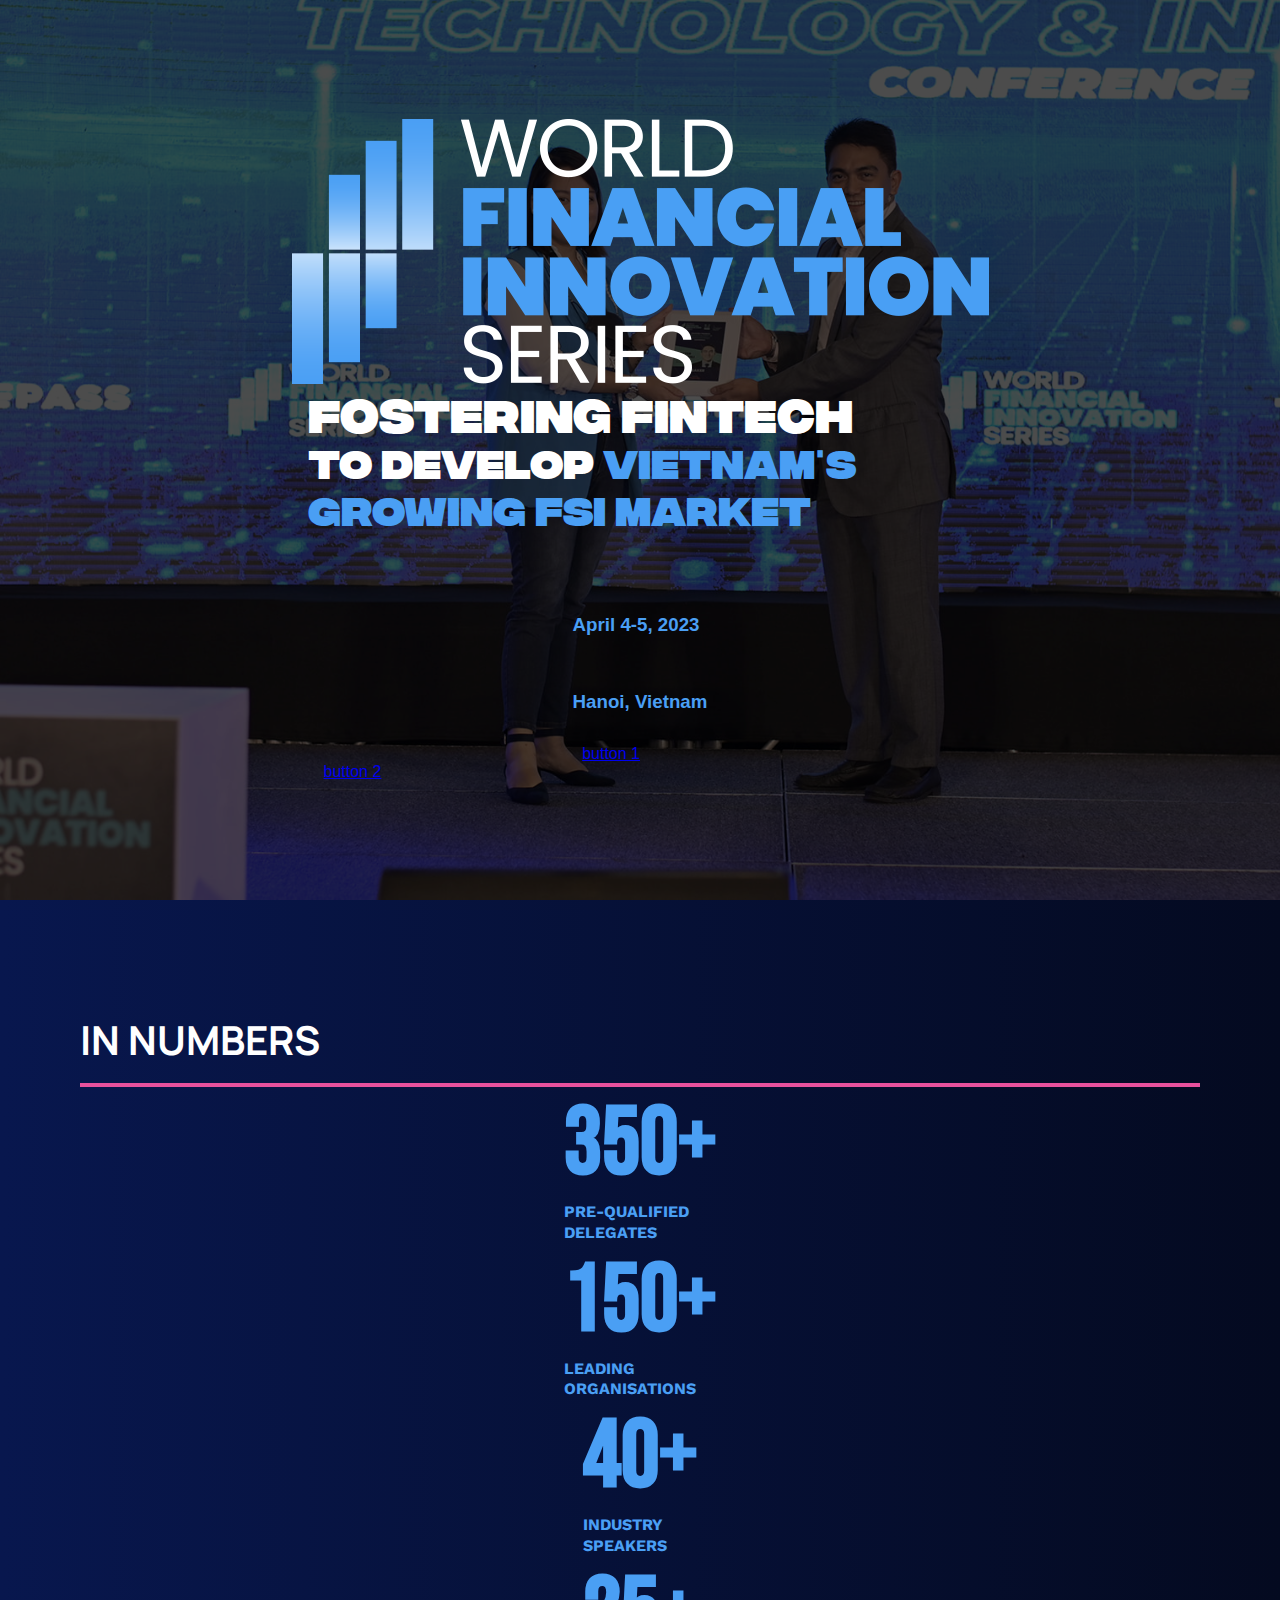
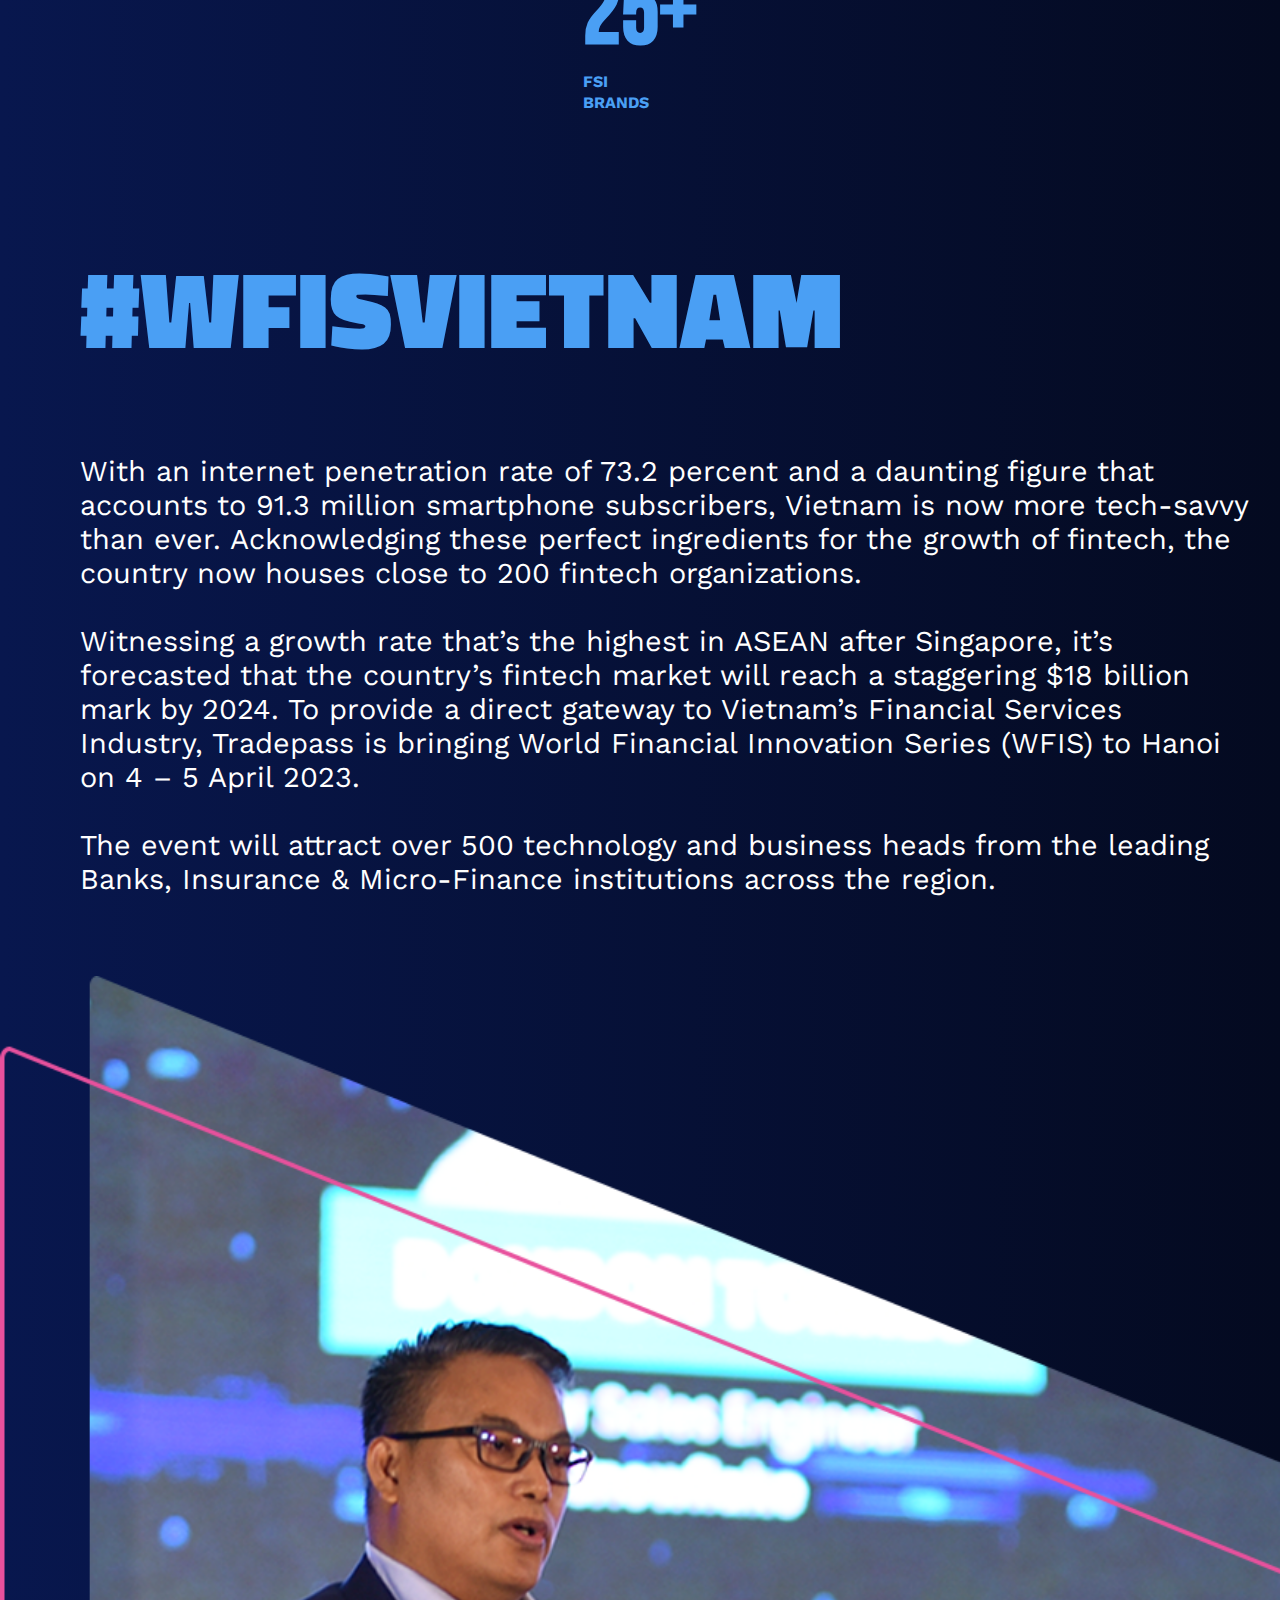
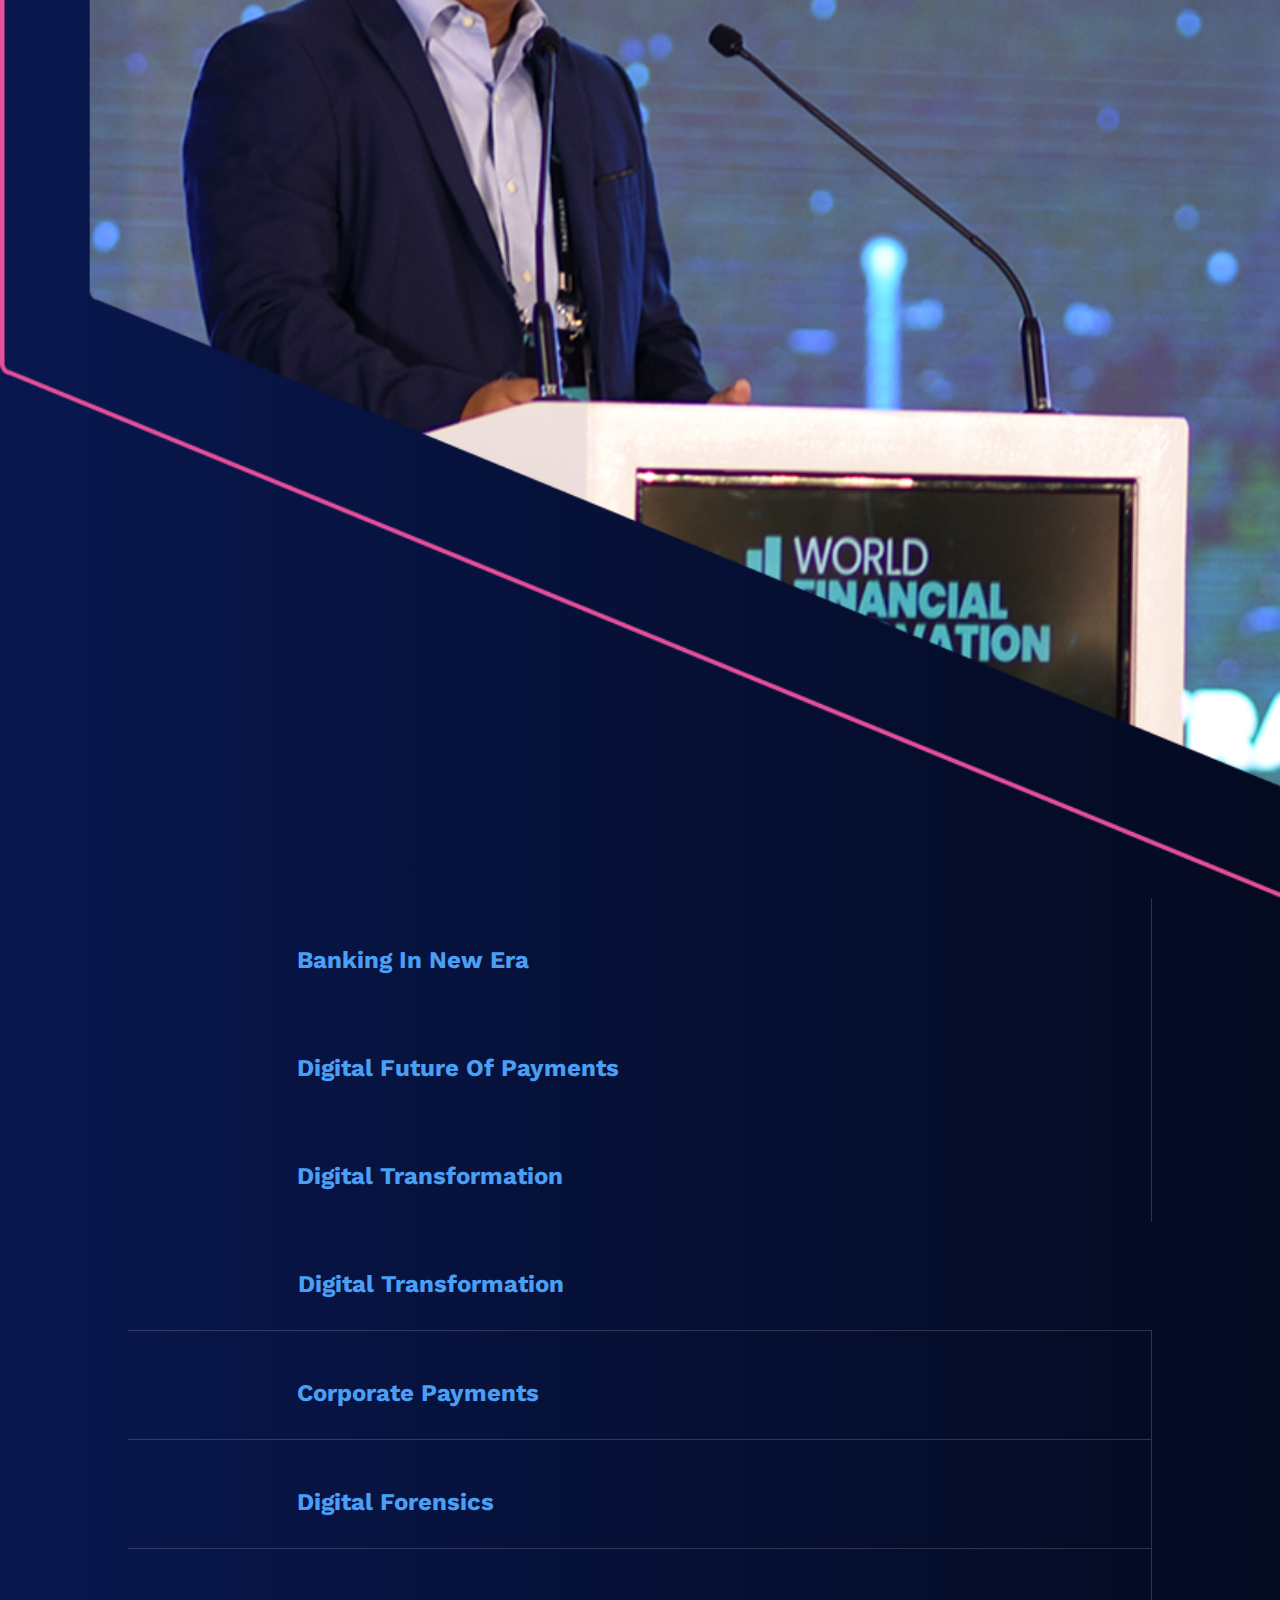
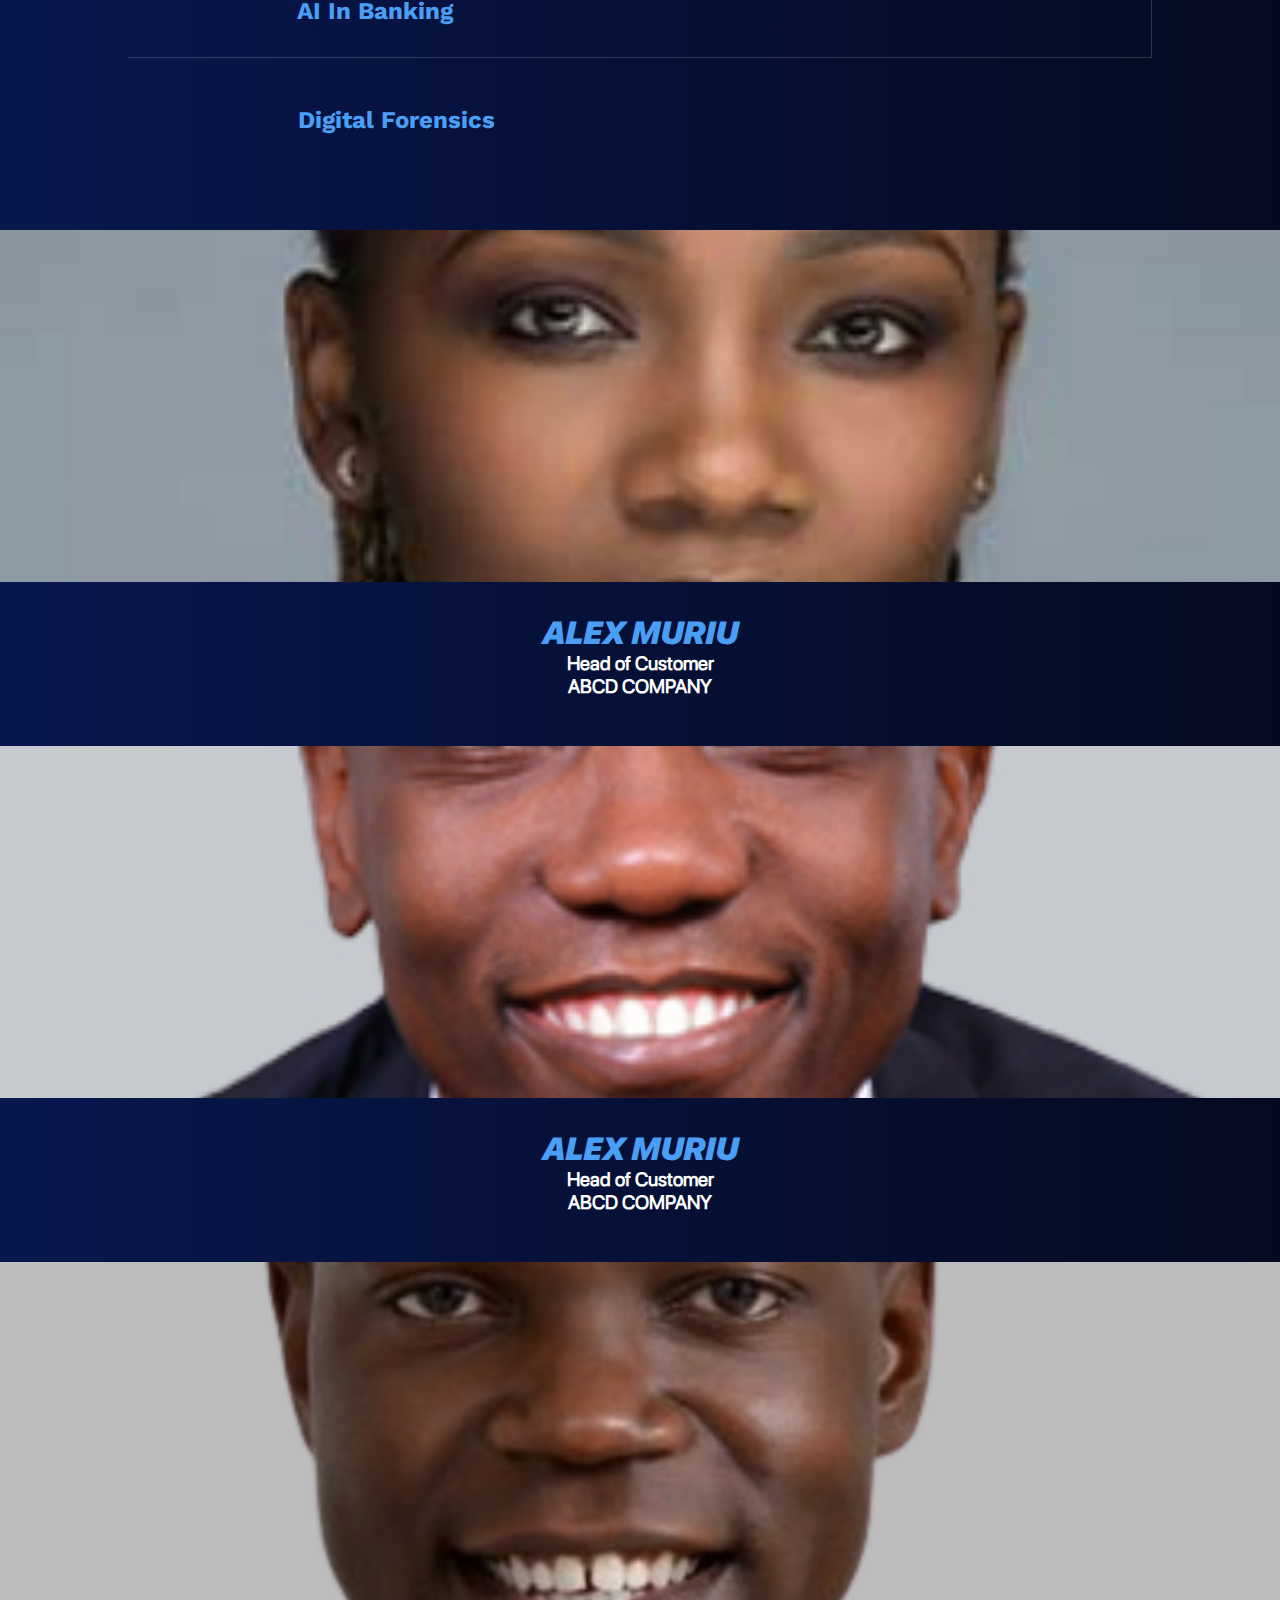
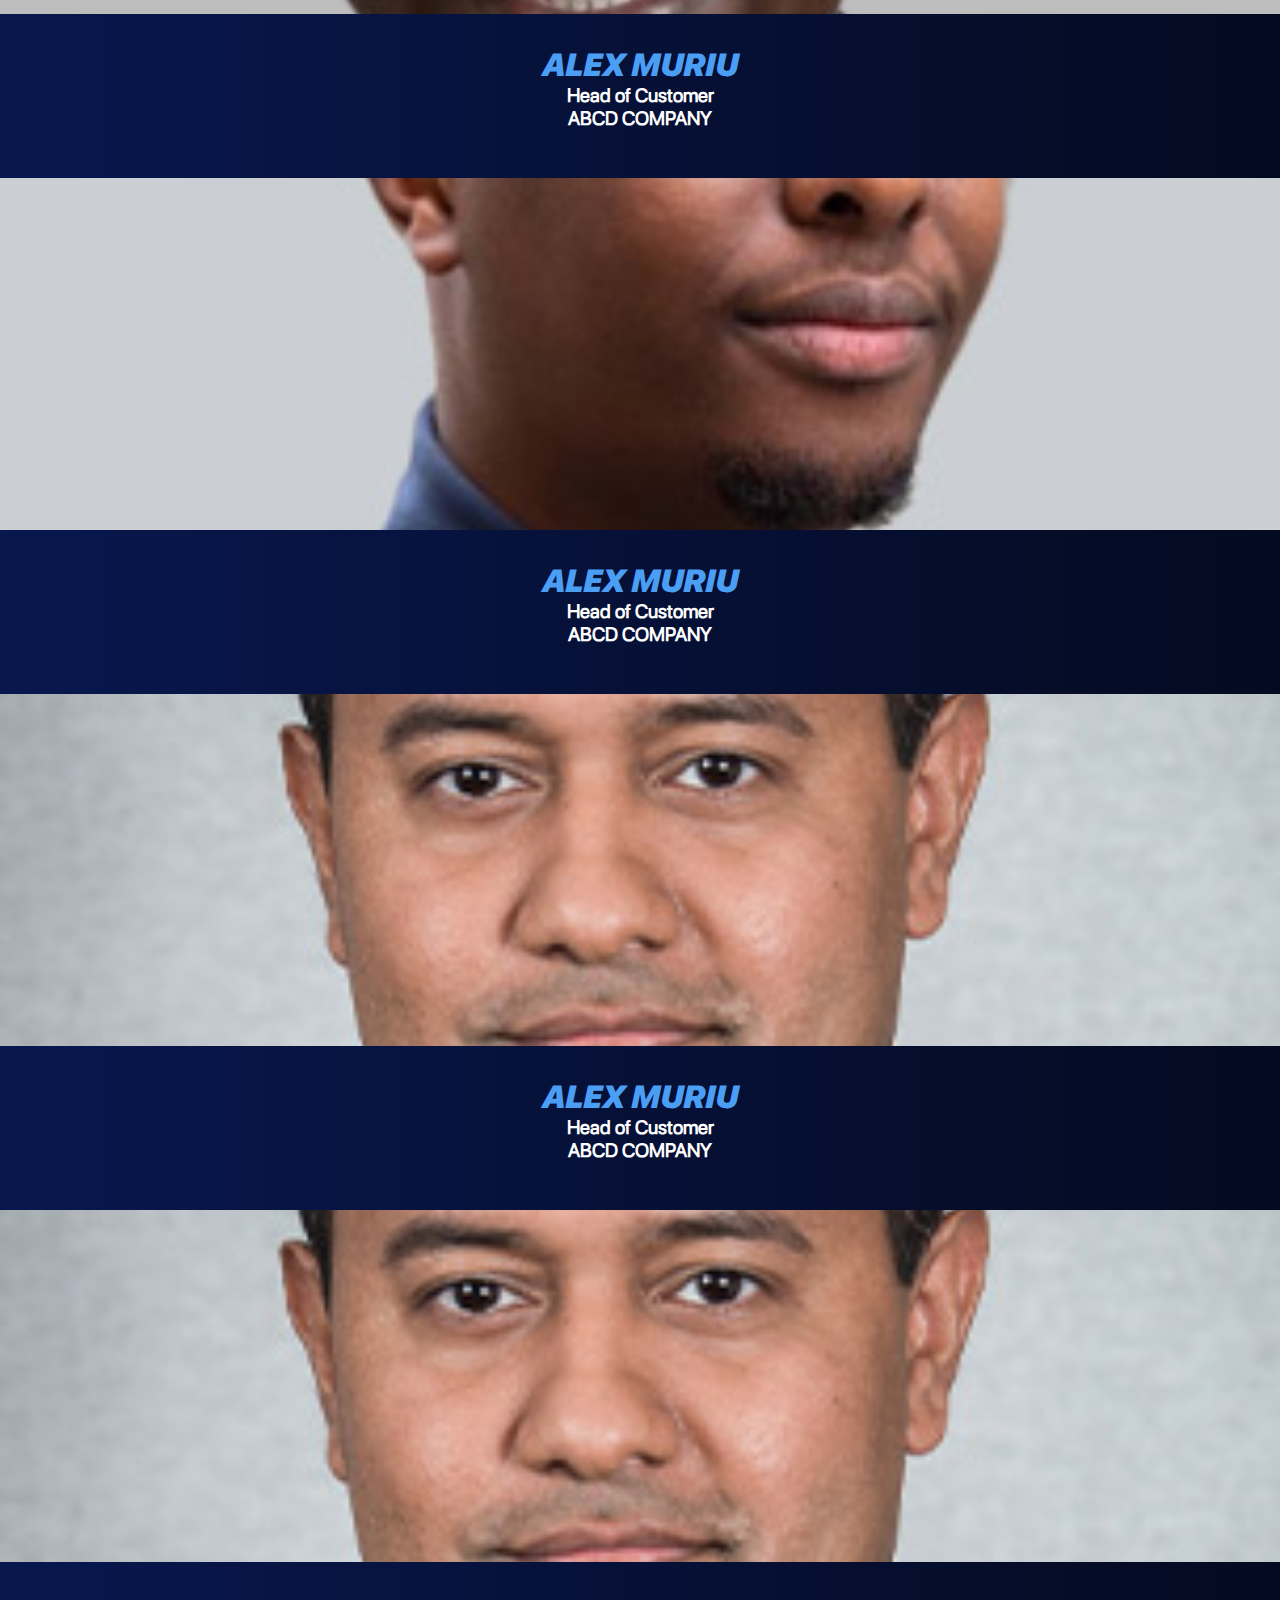
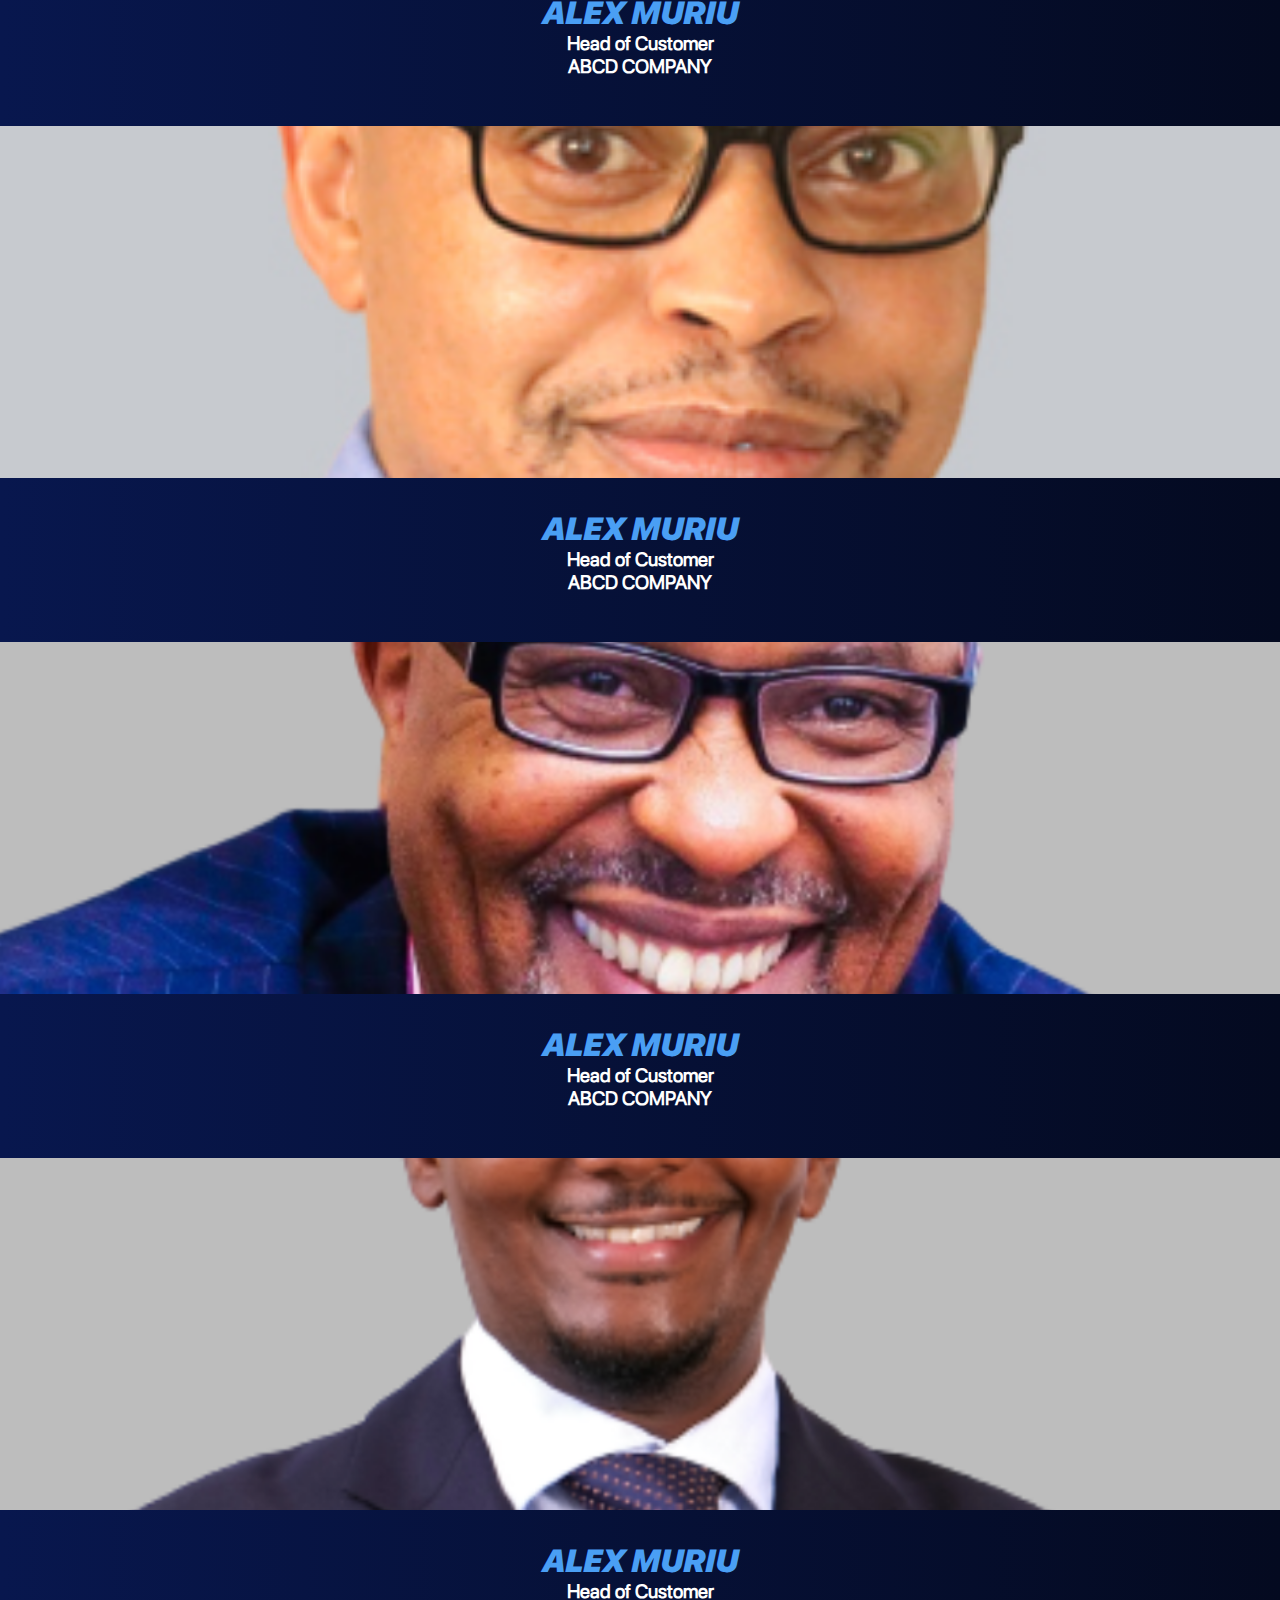
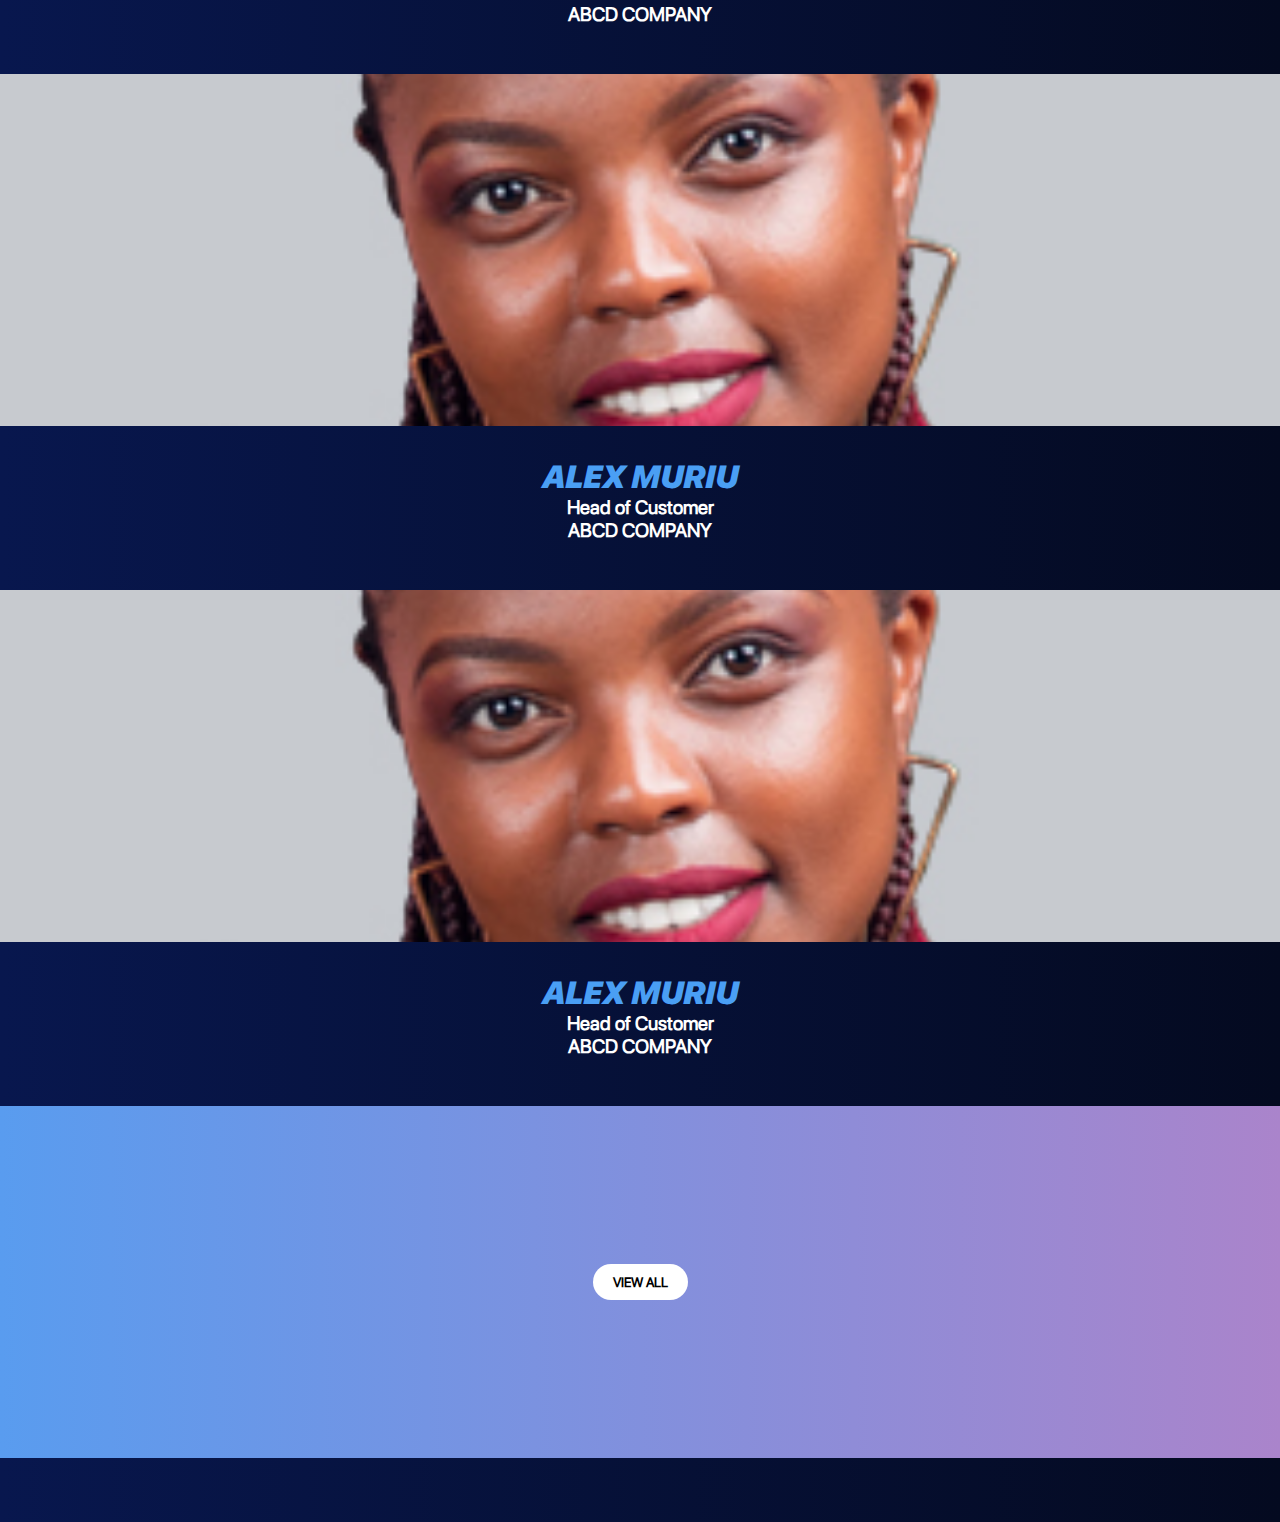
<file: WFIS Vietnam/index.html>
<!DOCTYPE html>
<html lang="en">
  <head>
    <meta charset="UTF-8" />
    <meta http-equiv="X-UA-Compatible" content="IE=edge" />
    <meta name="viewport" content="width=device-width, initial-scale=1.0" />
    <title>WFIS Vietnam</title>
    <!-- External CSS  -->
    <link rel="stylesheet" href="./style.css" />

    <!-- Font Awesome -->
    <link
      rel="stylesheet"
      href="https://cdnjs.cloudflare.com/ajax/libs/font-awesome/6.2.1/css/all.min.css"
      integrity="sha512-MV7K8+y+gLIBoVD59lQIYicR65iaqukzvf/nwasF0nqhPay5w/9lJmVM2hMDcnK1OnMGCdVK+iQrJ7lzPJQd1w=="
      crossorigin="anonymous"
      referrerpolicy="no-referrer"
    />
    <!-- CSS only -->
    <link
      href="https://cdn.jsdelivr.net/npm/bootstrap@5.2.3/dist/css/bootstrap.min.css"
      rel="stylesheet"
      integrity="sha384-rbsA2VBKQhggwzxH7pPCaAqO46MgnOM80zW1RWuH61DGLwZJEdK2Kadq2F9CUG65"
      crossorigin="anonymous"
    />
    <script
      src="https://cdn.jsdelivr.net/npm/@popperjs/core@2.11.6/dist/umd/popper.min.js"
      integrity="sha384-oBqDVmMz9ATKxIep9tiCxS/Z9fNfEXiDAYTujMAeBAsjFuCZSmKbSSUnQlmh/jp3"
      crossorigin="anonymous"
    ></script>
    <script
      src="https://cdn.jsdelivr.net/npm/bootstrap@5.2.3/dist/js/bootstrap.min.js"
      integrity="sha384-cuYeSxntonz0PPNlHhBs68uyIAVpIIOZZ5JqeqvYYIcEL727kskC66kF92t6Xl2V"
      crossorigin="anonymous"
    ></script>
  </head>
  <body>
    <!-- Hero Section -->

    <div class="container-fluid hero-section">
      <div class="overlay"></div>
      <div class="container text-center hero__comp">
        <div class="row">
          <div class="col col-lg-6 one">
            <img
              class="big__logo"
              src="./assets/images/wfis-big-logo.png"
              alt="wfis-big-logo"
            />
          </div>
          <div class="col col-lg-6 two hero__text">
            <h1>
              FOSTERING FINTECH <br /><span class="hero__fontfix"
                >to DEVELOP
                <span class="blue__part"
                  >VIETNAM<span class="hero__textfix">'</span>S GROWING FSI
                  market</span
                ></span
              >
            </h1>
          </div>
          <div class="col col-sm-12 col-md-12 col-lg-12 info__comp">
            <div class="hero__info">
              <div class="date__info">
                <i class="fa-solid fa-calendar-days"></i>
                <h3>April 4-5, 2023</h3>
              </div>
              <div class="location__info">
                <i class="fa-sharp fa-solid fa-location-dot"></i>
                <h3>Hanoi, Vietnam</h3>
              </div>
            </div>
          </div>
          <div class="col col-sm-12 col-md-12 col-lg-12 four btn__comp">
            <div class="hero__button">
              <div class="button__one">
                <a href="#">button 1</a>
              </div>
              <div class="button__two">
                <a href="#">button 2</a>
              </div>
            </div>
          </div>
        </div>
      </div>
    </div>

    <!-- Counter Section  -->

    <div class="counter_section">
      <div class="container-fluid">
        <div class="row">
          <div class="col count__text">
            <div class="counter__text"><h1>IN NUMBERS</h1></div>
          </div>
          <div class="col count__comp">
            <div>
              <span class="counter">350+</span>
              <p>
                Pre-Qualified<br />
                Delegates
              </p>
            </div>
          </div>
          <div class="col count__comp">
            <div>
              <span class="counter">150+</span>
              <p>
                Leading <br />
                Organisations
              </p>
            </div>
          </div>
          <div class="col count__comp">
            <div>
              <span class="counter">40+</span>
              <p>
                Industry <br />
                Speakers
              </p>
            </div>
          </div>
          <div class="col count__comp">
            <div>
              <span class="counter">25+</span>
              <p>
                FSI <br />
                Brands
              </p>
            </div>
          </div>
        </div>
      </div>
    </div>

    <!-- #WFISVietnam Section  -->

    <div class="container-fluid">
      <div class="row">
        <div class="col-12 col-sm-12 col-md-6">
          <div class="wfis__text">
            <h1>#WFISVietnam</h1>
            <p>
              With an internet penetration rate of 73.2 percent and a daunting
              figure that accounts to 91.3 million smartphone subscribers,
              Vietnam is now more tech-savvy than ever. Acknowledging these
              perfect ingredients for the growth of fintech, the country now
              houses close to 200 fintech organizations.<br /><br />
              Witnessing a growth rate that’s the highest in ASEAN after
              Singapore, it’s forecasted that the country’s fintech market will
              reach a staggering $18 billion mark by 2024. To provide a direct
              gateway to Vietnam’s Financial Services Industry, Tradepass is
              bringing World Financial Innovation Series (WFIS) to Hanoi on 4 –
              5 April 2023.<br /><br />
              The event will attract over 500 technology and business heads from
              the leading Banks, Insurance & Micro-Finance institutions across
              the region.
            </p>
          </div>
        </div>
        <div class="col-12 col-sm-12 col-md-6">
          <div class="wfis__img">
            <img src="./assets/images/about-wfis-img.png" alt="" />
          </div>
        </div>
      </div>
    </div>

    <!-- Stats Section -->

    <!-- Tab Section -->

    <!-- Info Grid -->

    <div class="info__grid">
      <div class="container-fluid text-center text-white">
        <div class="row row__margin">
          <div class="col-6 col-sm-6 col-md-3 side__border">
            <div class="info__comp">
              <i class="fa-solid fa-building-columns"></i>
              <h2>Banking In New Era</h2>
            </div>
          </div>
          <div class="col-6 col-sm-6 col-md-3 side__border">
            <div class="info__comp">
              <i class="fa-solid fa-credit-card"></i>
              <h2>Digital Future Of Payments</h2>
            </div>
          </div>
          <div class="col-6 col-sm-6 col-md-3 side__border mq__border">
            <div class="info__comp">
              <i class="fa-solid fa-mobile"></i>
              <h2>Digital Transformation</h2>
            </div>
          </div>
          <div class="col-6 col-sm-6 col-md-3 mq__border">
            <div class="info__comp">
              <i class="fa-solid fa-mobile"></i>
              <h2>Digital Transformation</h2>
            </div>
          </div>
          <div class="col-6 col-sm-6 col-md-3 all__border">
            <div class="info__comp">
              <i class="fa-solid fa-file-invoice-dollar"></i>
              <h2>Corporate Payments</h2>
            </div>
          </div>
          <div class="col-6 col-sm-6 col-md-3 all__border">
            <div class="info__comp">
              <i class="fa-solid fa-fingerprint"></i>
              <h2>Digital Forensics</h2>
            </div>
          </div>
          <div class="col-6 col-sm-6 col-md-3 all__border">
            <div class="info__comp">
              <i class="fa-solid fa-brain"></i>
              <h2>AI In Banking</h2>
            </div>
          </div>
          <div class="col-6 col-sm-6 col-md-3 top__border">
            <div class="info__comp">
              <i class="fa-solid fa-fingerprint"></i>
              <h2>Digital Forensics</h2>
            </div>
          </div>
        </div>
      </div>
    </div>

    <!-- Speaker Section  -->

    <div class="speakers">
      <div class="row no__gutter">
        <div class="col-6 col-sm-6 col-md-3 col-lg-2" id="parent">
          <div class="speaker__img img__one">
            <div id="a" class="img__overlay">
              <p>
                Curating the best-in-class case studies and insightful topics to
                aid in defining the right set of protocols and the future road
                map for the organizations.
              </p>
              <div class="icon__comp">
                <i class="fa-brands fa-linkedin-in"></i>
                <i class="fa-brands fa-twitter"></i>
              </div>
            </div>
          </div>
          <div class="sepeker__info">
            <h1 id="b" class="speaker__name">ALEX MURIU</h1>
            <h2 class="speaker__position">Head of Customer</h2>
            <h3 class="speaker__company">ABCD Company</h3>
          </div>
        </div>
        <div class="col-6 col-sm-6 col-md-3 col-lg-2" id="parent">
          <div class="speaker__img img__two">
            <div id="a" class="img__overlay">
              <p>
                Curating the best-in-class case studies and insightful topics to
                aid in defining the right set of protocols and the future road
                map for the organizations.
              </p>
              <div class="icon__comp">
                <i class="fa-brands fa-linkedin-in"></i>
                <i class="fa-brands fa-twitter"></i>
              </div>
            </div>
          </div>
          <div class="sepeker__info">
            <h1 id="b" class="speaker__name">ALEX MURIU</h1>
            <h2 class="speaker__position">Head of Customer</h2>
            <h3 class="speaker__company">ABCD Company</h3>
          </div>
        </div>
        <div class="col-6 col-sm-6 col-md-3 col-lg-2" id="parent">
          <div class="speaker__img img__three">
            <div id="a" class="img__overlay">
              <p>
                Curating the best-in-class case studies and insightful topics to
                aid in defining the right set of protocols and the future road
                map for the organizations.
              </p>
              <div class="icon__comp">
                <i class="fa-brands fa-linkedin-in"></i>
                <i class="fa-brands fa-twitter"></i>
              </div>
            </div>
          </div>
          <div class="sepeker__info">
            <h1 id="b" class="speaker__name">ALEX MURIU</h1>
            <h2 class="speaker__position">Head of Customer</h2>
            <h3 class="speaker__company">ABCD Company</h3>
          </div>
        </div>
        <div class="col-6 col-sm-6 col-md-3 col-lg-2" id="parent">
          <div class="speaker__img img__four">
            <div id="a" class="img__overlay">
              <p>
                Curating the best-in-class case studies and insightful topics to
                aid in defining the right set of protocols and the future road
                map for the organizations.
              </p>
              <div class="icon__comp">
                <i class="fa-brands fa-linkedin-in"></i>
                <i class="fa-brands fa-twitter"></i>
              </div>
            </div>
          </div>
          <div class="sepeker__info">
            <h1 id="b" class="speaker__name">ALEX MURIU</h1>
            <h2 class="speaker__position">Head of Customer</h2>
            <h3 class="speaker__company">ABCD Company</h3>
          </div>
        </div>
        <div class="col-6 col-sm-6 col-md-3 col-lg-2" id="parent">
          <div class="speaker__img img__five">
            <div id="a" class="img__overlay">
              <p>
                Curating the best-in-class case studies and insightful topics to
                aid in defining the right set of protocols and the future road
                map for the organizations.
              </p>
              <div class="icon__comp">
                <i class="fa-brands fa-linkedin-in"></i>
                <i class="fa-brands fa-twitter"></i>
              </div>
            </div>
          </div>
          <div class="sepeker__info">
            <h1 id="b" class="speaker__name">ALEX MURIU</h1>
            <h2 class="speaker__position">Head of Customer</h2>
            <h3 class="speaker__company">ABCD Company</h3>
          </div>
        </div>
        <div class="col-6 col-sm-6 col-md-3 col-lg-2" id="parent">
          <div class="speaker__img img__five">
            <div id="a" class="img__overlay">
              <p>
                Curating the best-in-class case studies and insightful topics to
                aid in defining the right set of protocols and the future road
                map for the organizations.
              </p>
              <div class="icon__comp">
                <i class="fa-brands fa-linkedin-in"></i>
                <i class="fa-brands fa-twitter"></i>
              </div>
            </div>
          </div>
          <div class="sepeker__info">
            <h1 id="b" class="speaker__name">ALEX MURIU</h1>
            <h2 class="speaker__position">Head of Customer</h2>
            <h3 class="speaker__company">ABCD Company</h3>
          </div>
        </div>
      <!-- </div>
      <div class="row no__gutter"> -->
        <div class="col-6 col-sm-6 col-md-3 col-lg-2" id="parent">
          <div class="speaker__img img__six">
            <div id="a" class="img__overlay">
              <p>
                Curating the best-in-class case studies and insightful topics to
                aid in defining the right set of protocols and the future road
                map for the organizations.
              </p>
              <div class="icon__comp">
                <i class="fa-brands fa-linkedin-in"></i>
                <i class="fa-brands fa-twitter"></i>
              </div>
            </div>
          </div>
          <div class="sepeker__info">
            <h1 id="b" class="speaker__name">ALEX MURIU</h1>
            <h2 class="speaker__position">Head of Customer</h2>
            <h3 class="speaker__company">ABCD Company</h3>
          </div>
        </div>
        <div class="col-6 col-sm-6 col-md-3 col-lg-2" id="parent">
          <div class="speaker__img img__seven">
            <div id="a" class="img__overlay">
              <p>
                Curating the best-in-class case studies and insightful topics to
                aid in defining the right set of protocols and the future road
                map for the organizations.
              </p>
              <div class="icon__comp">
                <i class="fa-brands fa-linkedin-in"></i>
                <i class="fa-brands fa-twitter"></i>
              </div>
            </div>
          </div>
          <div class="sepeker__info">
            <h1 id="b" class="speaker__name">ALEX MURIU</h1>
            <h2 class="speaker__position">Head of Customer</h2>
            <h3 class="speaker__company">ABCD Company</h3>
          </div>
        </div>
        <div class="col-6 col-sm-6 col-md-3 col-lg-2" id="parent">
          <div class="speaker__img img__eight">
            <div id="a" class="img__overlay">
              <p>
                Curating the best-in-class case studies and insightful topics to
                aid in defining the right set of protocols and the future road
                map for the organizations.
              </p>
              <div class="icon__comp">
                <i class="fa-brands fa-linkedin-in"></i>
                <i class="fa-brands fa-twitter"></i>
              </div>
            </div>
          </div>
          <div class="sepeker__info">
            <h1 id="b" class="speaker__name">ALEX MURIU</h1>
            <h2 class="speaker__position">Head of Customer</h2>
            <h3 class="speaker__company">ABCD Company</h3>
          </div>
        </div>
        <div class="col-6 col-sm-6 col-md-3 col-lg-2" id="parent">
          <div class="speaker__img img__nine">
            <div id="a" class="img__overlay">
              <p>
                Curating the best-in-class case studies and insightful topics to
                aid in defining the right set of protocols and the future road
                map for the organizations.
              </p>
              <div class="icon__comp">
                <i class="fa-brands fa-linkedin-in"></i>
                <i class="fa-brands fa-twitter"></i>
              </div>
            </div>
          </div>
          <div class="sepeker__info">
            <h1 id="b" class="speaker__name">ALEX MURIU</h1>
            <h2 class="speaker__position">Head of Customer</h2>
            <h3 class="speaker__company">ABCD Company</h3>
          </div>
        </div>
        <div class="col-6 col-sm-6 col-md-3 col-lg-2" id="parent">
          <div class="speaker__img img__nine">
            <div id="a" class="img__overlay">
              <p>
                Curating the best-in-class case studies and insightful topics to
                aid in defining the right set of protocols and the future road
                map for the organizations.
              </p>
              <div class="icon__comp">
                <i class="fa-brands fa-linkedin-in"></i>
                <i class="fa-brands fa-twitter"></i>
              </div>
            </div>
          </div>
          <div class="sepeker__info">
            <h1 id="b" class="speaker__name">ALEX MURIU</h1>
            <h2 class="speaker__position">Head of Customer</h2>
            <h3 class="speaker__company">ABCD Company</h3>
          </div>
        </div>
        <div class="col-6 col-sm-6 col-md-3 col-lg-2">
          <div class="speaker__button">
            <button class="speaker__btn">
              VIEW ALL <i class="fa-solid fa-arrow-right-long"></i>
            </button>
          </div>
        </div>
      </div>
    </div>
  </body>
</html>
</file>
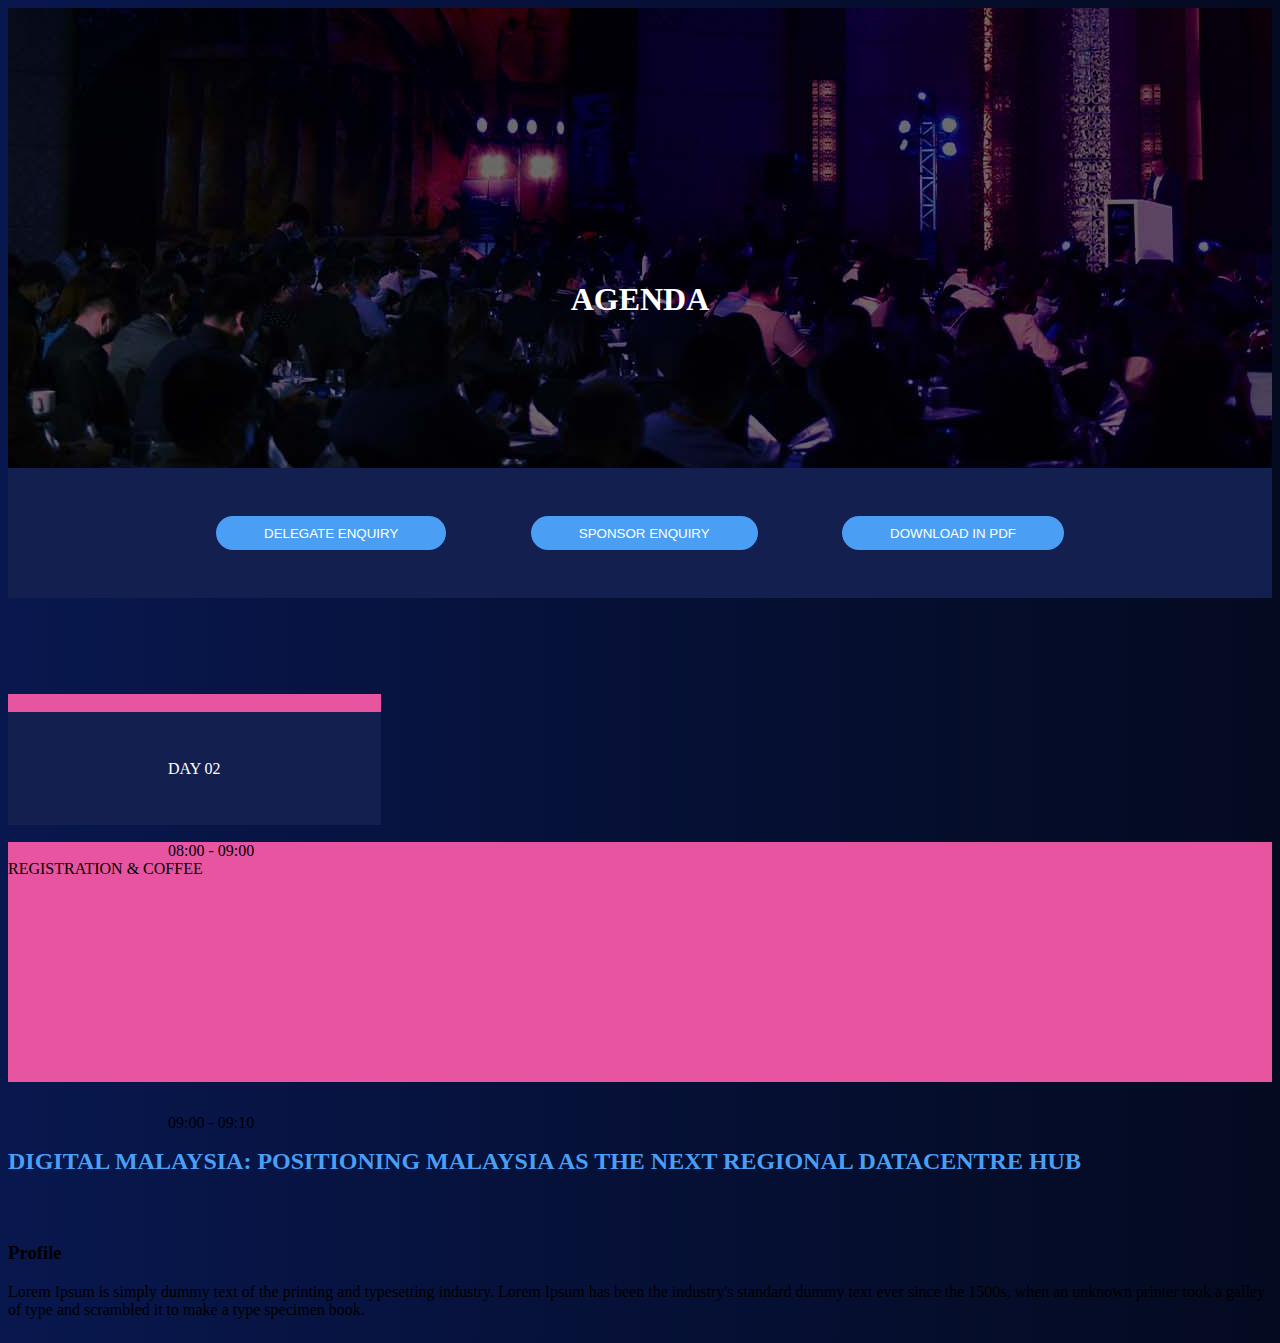
<file: Agenda/agenda.html>
<!DOCTYPE html>
<html lang="en">
  <head>
    <meta charset="UTF-8" />
    <meta http-equiv="X-UA-Compatible" content="IE=edge" />
    <meta name="viewport" content="width=device-width, initial-scale=1.0" />
    <!-- Bootstrap CSS -->
    <link
      href="https://cdn.jsdelivr.net/npm/bootstrap@5.0.2/dist/css/bootstrap.min.css"
      rel="stylesheet"
      integrity="sha384-EVSTQN3/azprG1Anm3QDgpJLIm9Nao0Yz1ztcQTwFspd3yD65VohhpuuCOmLASjC"
      crossorigin="anonymous"
    />

    <!-- Custom CSS -->
    <link rel="stylesheet" href="agenda.css" />
    <title>Agenda</title>
  </head>
  <body>
    <!-- Agenda Hero Section  -->
    <div class="container-fluid agenda__hero">
      <div class="row">
        <div class="col agenda__heroimg">
          <img src="./assets/images/bg-agenda.jpg" alt="" />
          <h1>Agenda</h1>
        </div>
      </div>
    </div>
    <!-- Agenda File -->
    <div class="container agenda__file">
      <div class="row">
        <div class="col agenda__button">
          <button class="file__btn">DELEGATE ENQUIRY</button>
          <button class="file__btn">SPONSOR ENQUIRY</button>
          <button class="file__btn">DOWNLOAD IN PDF</button>
        </div>
      </div>
    </div>

    <!-- Agenda Tabs -->
    <div class="container-fluid all__tabs">
      <ul class="nav nav-tabs agenda__tabs">
        <li class="nav-item">
          <a class="nav-link nav__tab active" data-bs-toggle="tab" href="#home"
            >Day 01</a
          >
        </li>
        <li class="nav-item">
          <a class="nav-link nav__tab" data-bs-toggle="tab" href="#profile"
            >Day 02</a
          >
        </li>
      </ul>
      <div class="tab-content text-white">
        <div class="tab-pane active" id="home">
          <div class="event__comp">
            <div class="row event__header">
              <div class="col-6 col-md-3 tab__pad tab__content">
                08:00 - 09:00
              </div>
              <div class="col-6 col-md-2 event__title tab__content">
                REGISTRATION & COFFEE
              </div>
              <div class="col col-md-7 reg__img"></div>
            </div>
          </div>
          <div class="row event__list01">
            <div class="col-12 col-md-3 tab__pad tab__content">09:00 - 09:10</div>
            <div class="col-12 col-md-9 tab__content">
              <div class="list__details">
                <h1>
                  DIGITAL MALAYSIA: POSITIONING MALAYSIA AS THE NEXT REGIONAL DATACENTRE HUB
                </h1>
              </div>
            </div>
          </div>
        </div>
        <div class="tab-pane" id="profile">
          <div class="row border g-0 rounded shadow-sm">
            <div class="col p-4">
              <h3>Profile</h3>
              <p>
                Lorem Ipsum is simply dummy text of the printing and typesetting
                industry. Lorem Ipsum has been the industry's standard dummy
                text ever since the 1500s, when an unknown printer took a galley
                of type and scrambled it to make a type specimen book.
              </p>
            </div>
          </div>
        </div>
      </div>
    </div>

    <script
      src="https://cdn.jsdelivr.net/npm/bootstrap@5.0.0-beta1/dist/js/bootstrap.bundle.min.js"
      integrity="sha384-ygbV9kiqUc6oa4msXn9868pTtWMgiQaeYH7/t7LECLbyPA2x65Kgf80OJFdroafW"
      crossorigin="anonymous"
    ></script>
  </body>
</html>
</file>
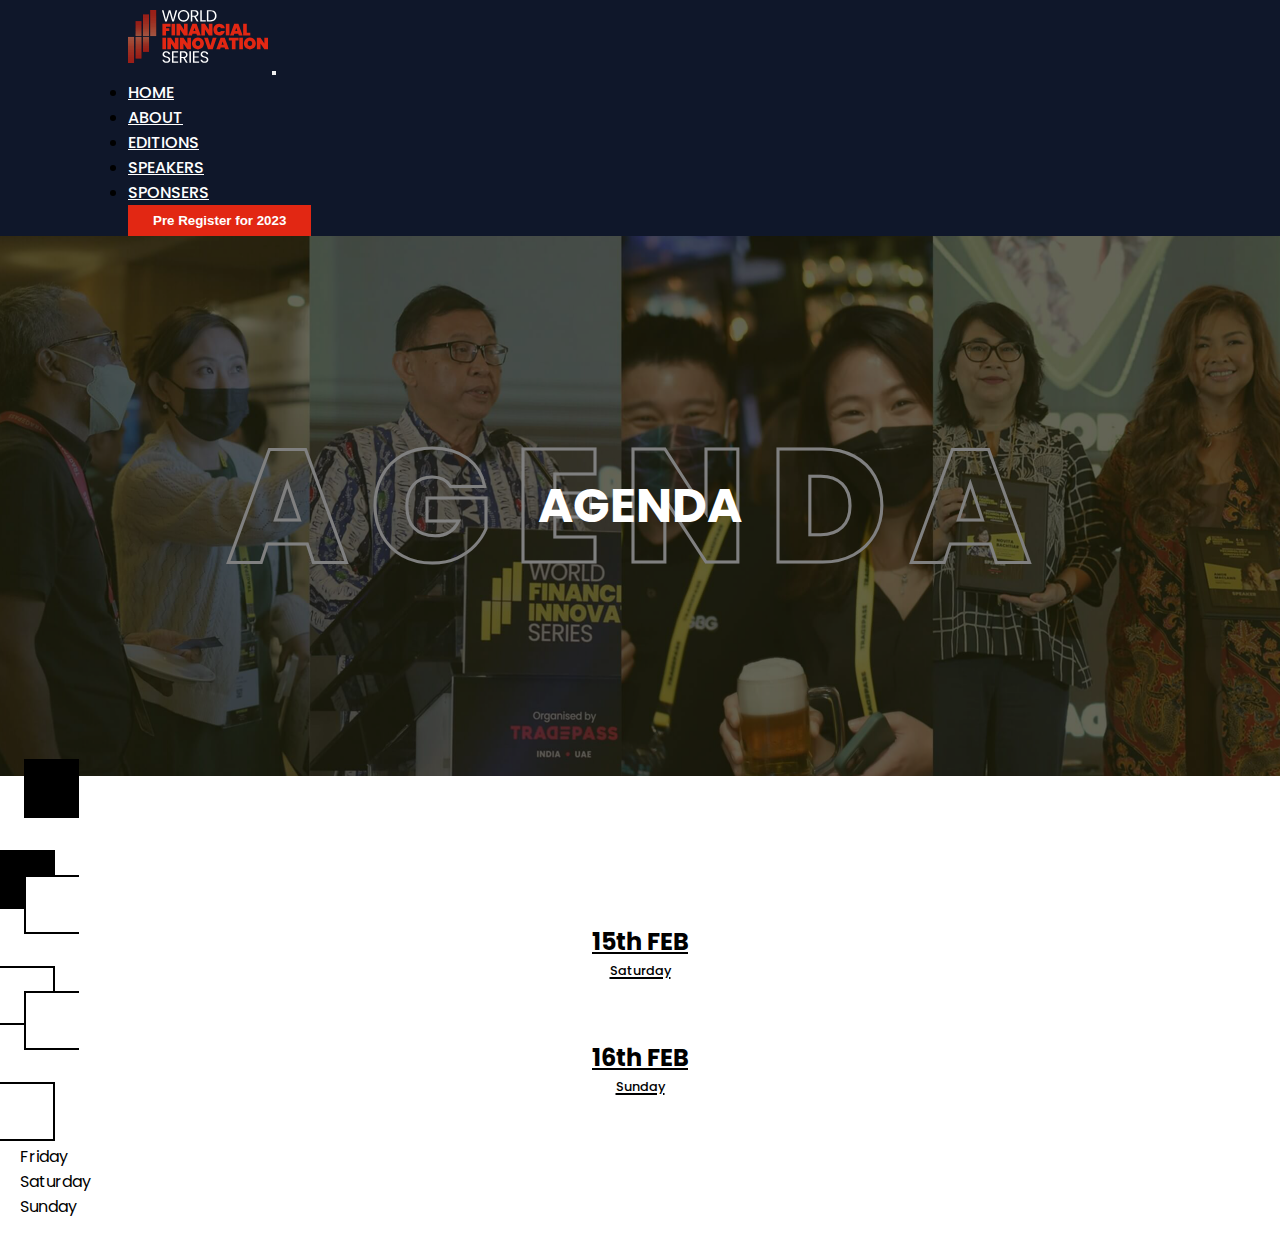
<file: Project 01/agenda.html>
<!DOCTYPE html>
<html lang="en">
  <head>
    <meta charset="UTF-8" />
    <meta http-equiv="X-UA-Compatible" content="IE=edge" />
    <meta name="viewport" content="width=device-width, initial-scale=1.0" />
    <title>Agenda</title>
    <link
      rel="stylesheet"
      href="https://fonts.googleapis.com/css2?family=Material+Symbols+Outlined:opsz,wght,FILL,GRAD@20..48,100..700,0..1,-50..200"
    />
    <!-- Font Awesome -->
    <link
      rel="stylesheet"
      href="https://cdnjs.cloudflare.com/ajax/libs/font-awesome/6.2.1/css/all.min.css"
      integrity="sha512-MV7K8+y+gLIBoVD59lQIYicR65iaqukzvf/nwasF0nqhPay5w/9lJmVM2hMDcnK1OnMGCdVK+iQrJ7lzPJQd1w=="
      crossorigin="anonymous"
      referrerpolicy="no-referrer"
    />
    <!-- CSS only -->
    <link
      href="https://cdn.jsdelivr.net/npm/bootstrap@5.2.3/dist/css/bootstrap.min.css"
      rel="stylesheet"
      integrity="sha384-rbsA2VBKQhggwzxH7pPCaAqO46MgnOM80zW1RWuH61DGLwZJEdK2Kadq2F9CUG65"
      crossorigin="anonymous"
    />
    <script
      src="https://cdn.jsdelivr.net/npm/@popperjs/core@2.11.6/dist/umd/popper.min.js"
      integrity="sha384-oBqDVmMz9ATKxIep9tiCxS/Z9fNfEXiDAYTujMAeBAsjFuCZSmKbSSUnQlmh/jp3"
      crossorigin="anonymous"
    ></script>
    <script
      src="https://cdn.jsdelivr.net/npm/bootstrap@5.2.3/dist/js/bootstrap.min.js"
      integrity="sha384-cuYeSxntonz0PPNlHhBs68uyIAVpIIOZZ5JqeqvYYIcEL727kskC66kF92t6Xl2V"
      crossorigin="anonymous"
    ></script>

    <!-- External CSS  -->

    <link rel="stylesheet" href="./agenda.css" />
    <link rel="stylesheet" href="./style.css" />
  </head>
  <body>
    <nav class="navbar navbar-expand-lg">
      <div class="container-fluid">
        <img class="logo" src="./images/wfis_logo.svg" alt="" />
        <button
          class="navbar-toggler"
          type="button"
          data-bs-toggle="collapse"
          data-bs-target="#navbarText"
          aria-controls="navbarText"
          aria-expanded="false"
          aria-label="Toggle navigation"
        >
          <span class="navbar-toggler-icon"></span>
        </button>
        <div class="collapse navbar-collapse" id="navbarText">
          <ul class="navbar-nav mb-2 mb-lg-0">
            <li class="nav-item">
              <a class="nav-link active" aria-current="page" href="#">Home</a>
            </li>
            <li class="nav-item">
              <a class="nav-link" href="#">About</a>
            </li>
            <li class="nav-item">
              <a class="nav-link" href="#">Editions</a>
            </li>
            <li class="nav-item">
              <a class="nav-link" href="#">Speakers</a>
            </li>
            <li class="nav-item nav-last-item">
              <a class="nav-link" href="#">Sponsers</a>
            </li>
          </ul>
          <span class="navbar-text">
            <button class="nav-btn">Pre Register for 2023</button>
          </span>
        </div>
      </div>
    </nav>

    <!-- Agenda Heading  -->

    <div class="agenda__heading">
      <h1 class="agenda__outline">Agenda</h1>
      <h3 class="agenda__solid">Agenda</h3>
    </div>

    <!-- Agenda Section  -->

    <div class="container mt-2">
      <ul class="nav nav-tabs">
        <li class="nav-item">
          <a class="nav-link active" data-bs-toggle="tab" href="#home"
            ><h1>14th FEB<br /><span>Friday</span></h1></a
          >
        </li>
        <li class="nav-item">
          <a class="nav-link" data-bs-toggle="tab" href="#profile"
            ><h1>15th FEB<br /><span>Saturday</span></h1></a
          >
        </li>
        <li class="nav-item">
          <a class="nav-link" data-bs-toggle="tab" href="#contact"
            ><h1>16th FEB<br /><span>Sunday</span></h1></a
          >
        </li>
      </ul>
      <div class="tab-content">
        <div class="tab-pane active" id="home">Friday</div>
        <div class="tab-pane" id="profile">Saturday</div>
        <div class="tab-pane" id="contact">Sunday</div>
      </div>
    </div>
  </body>
</html>
</file>
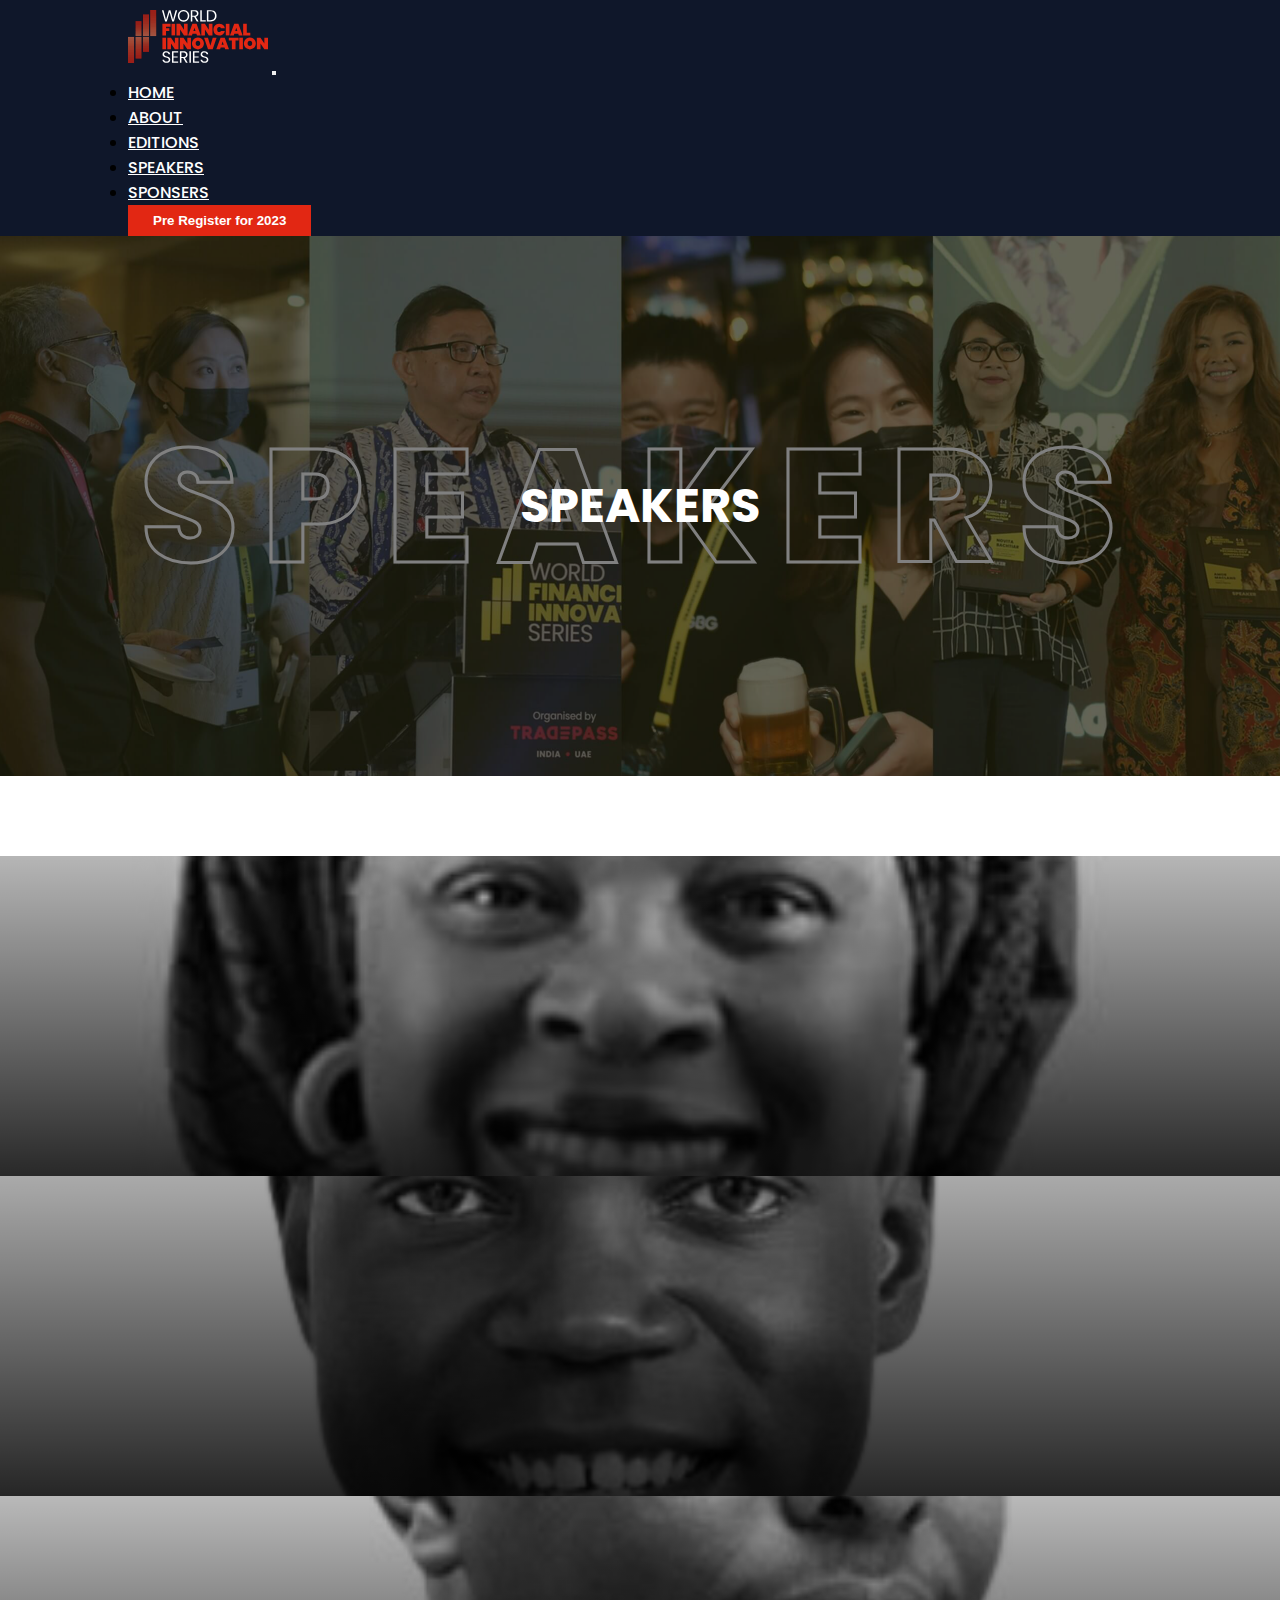
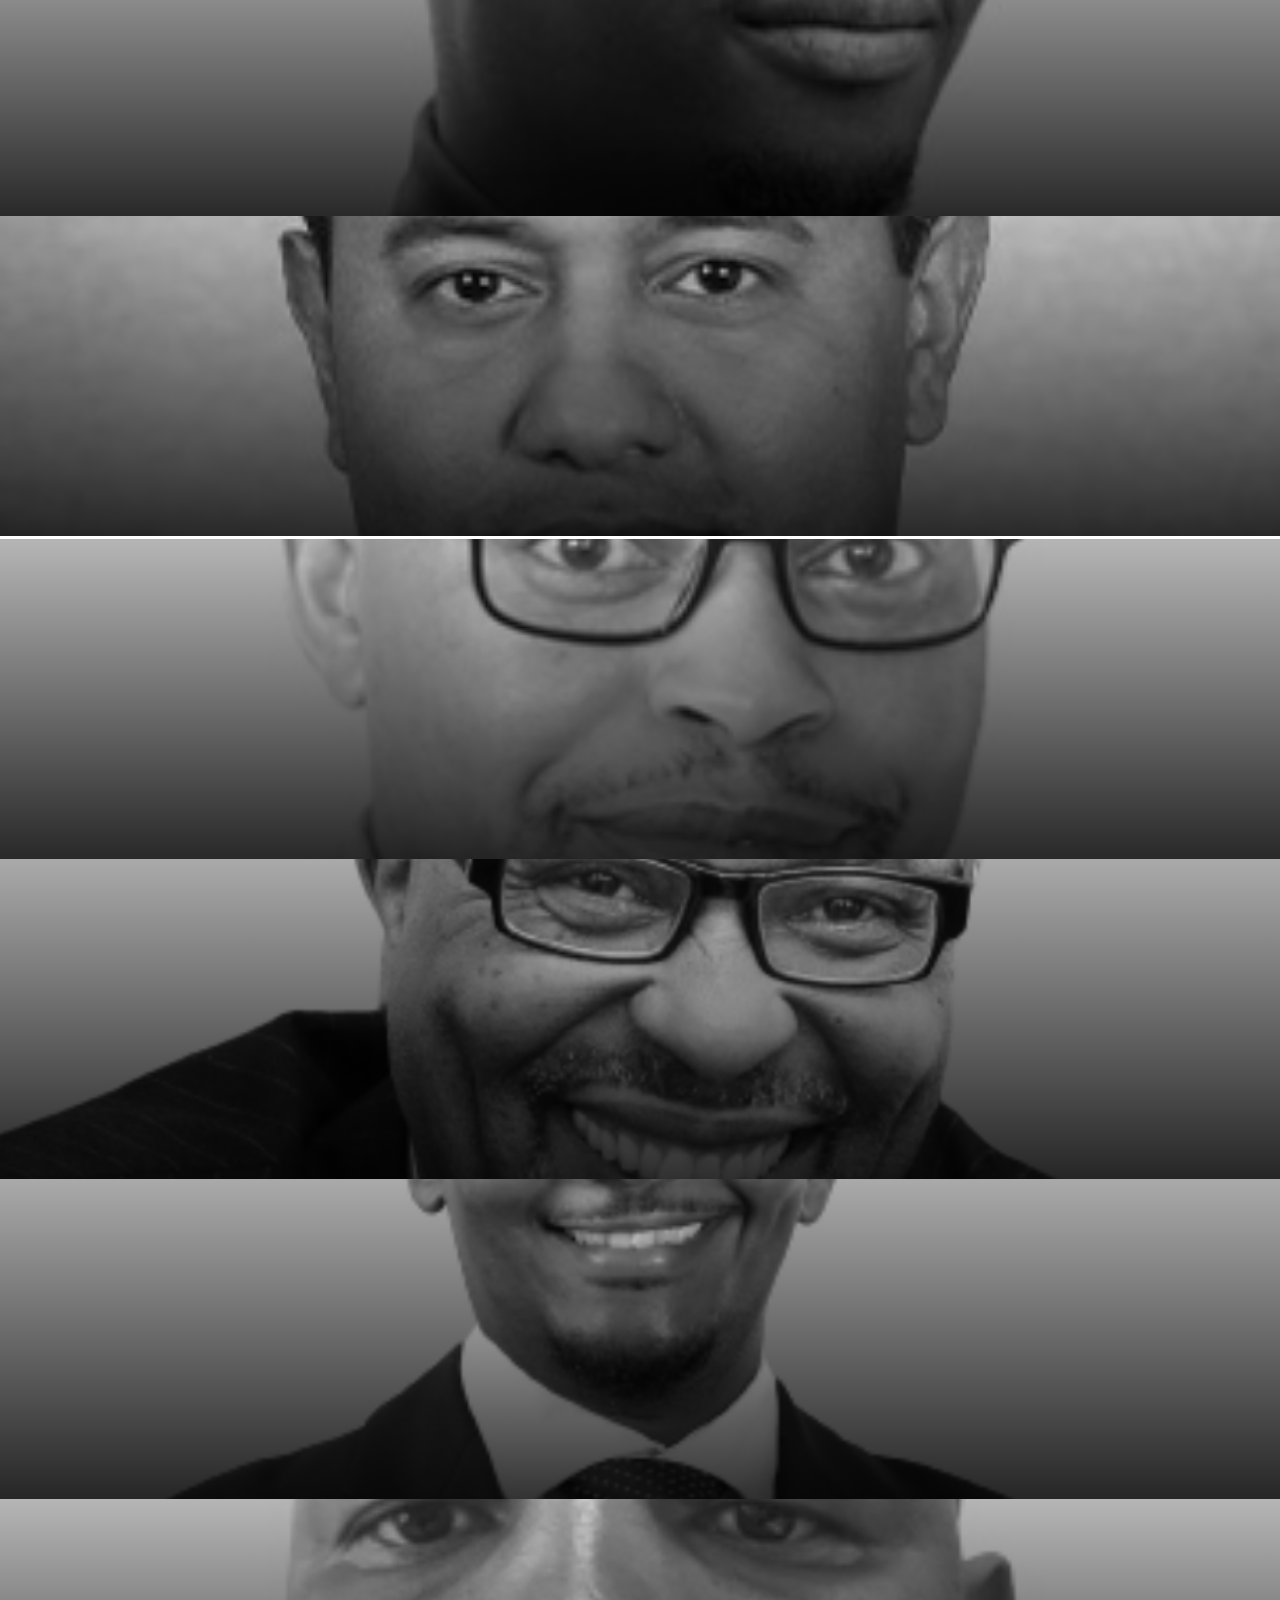
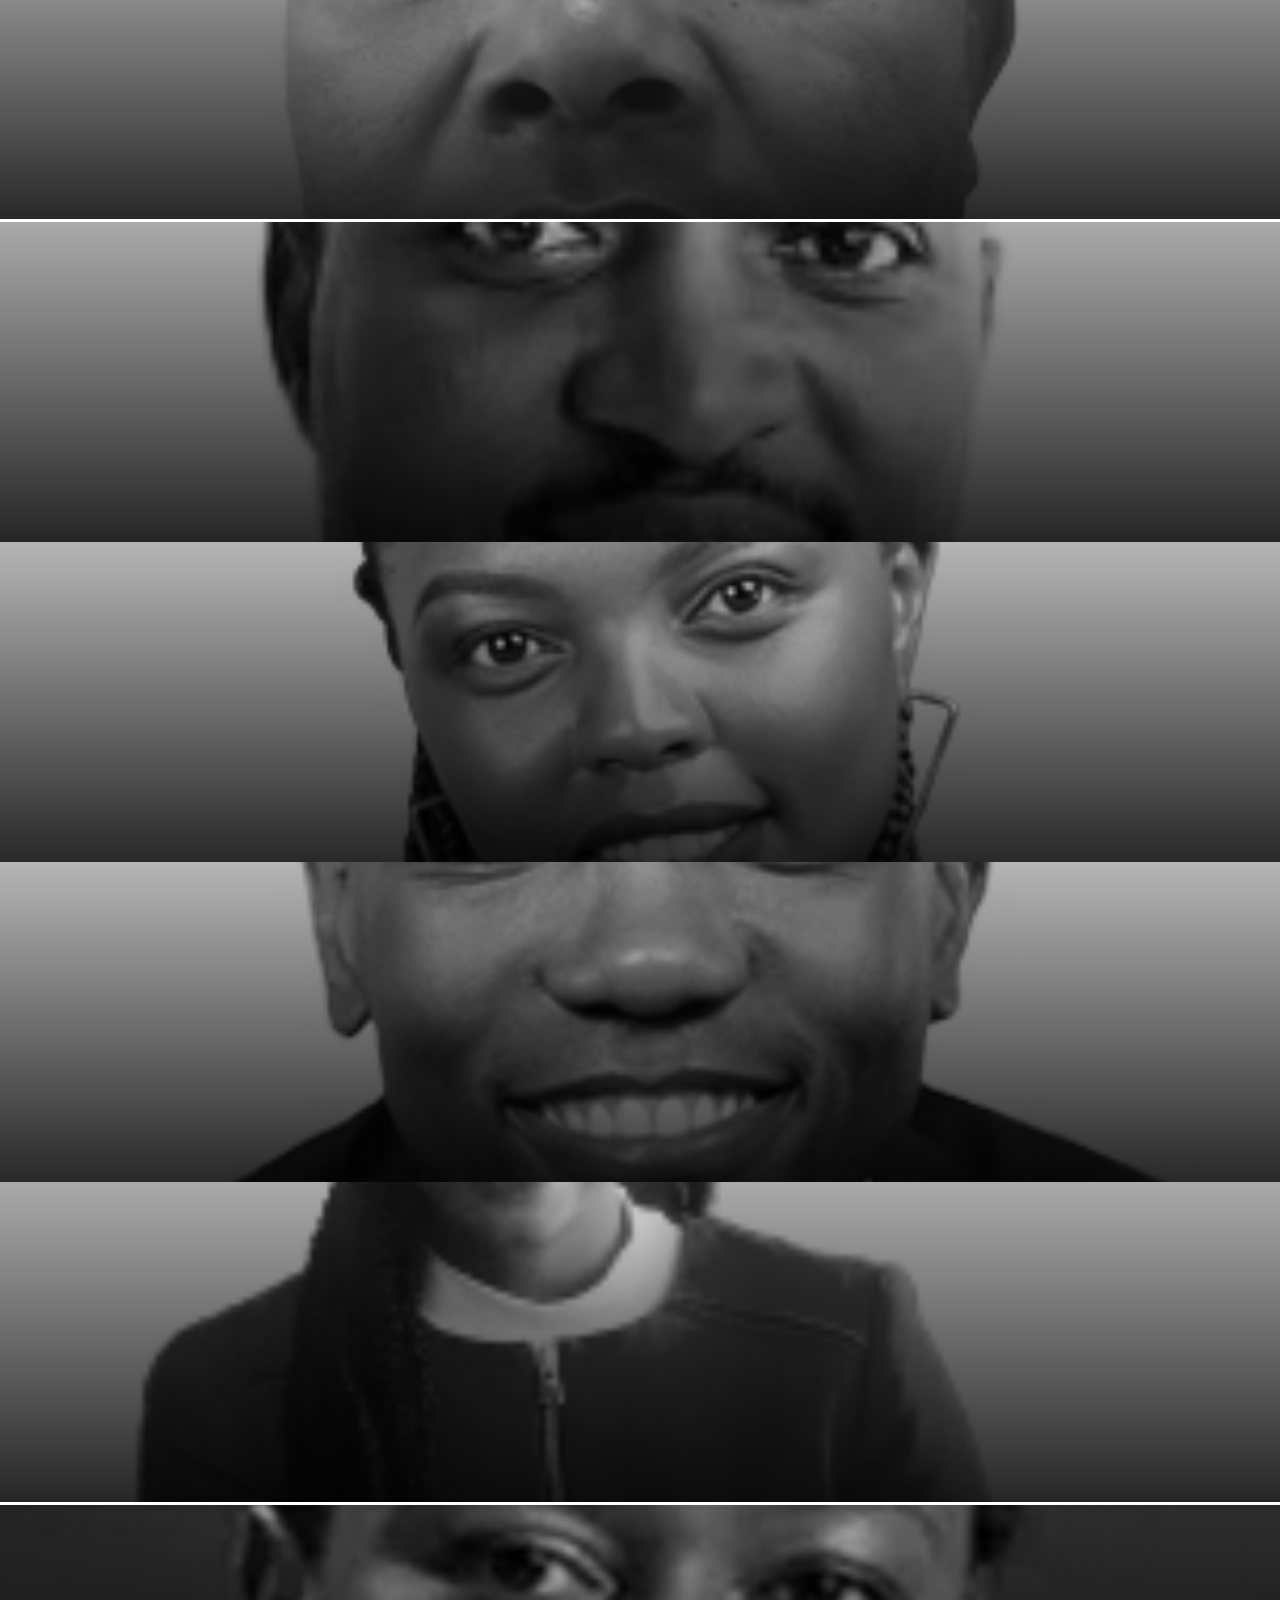
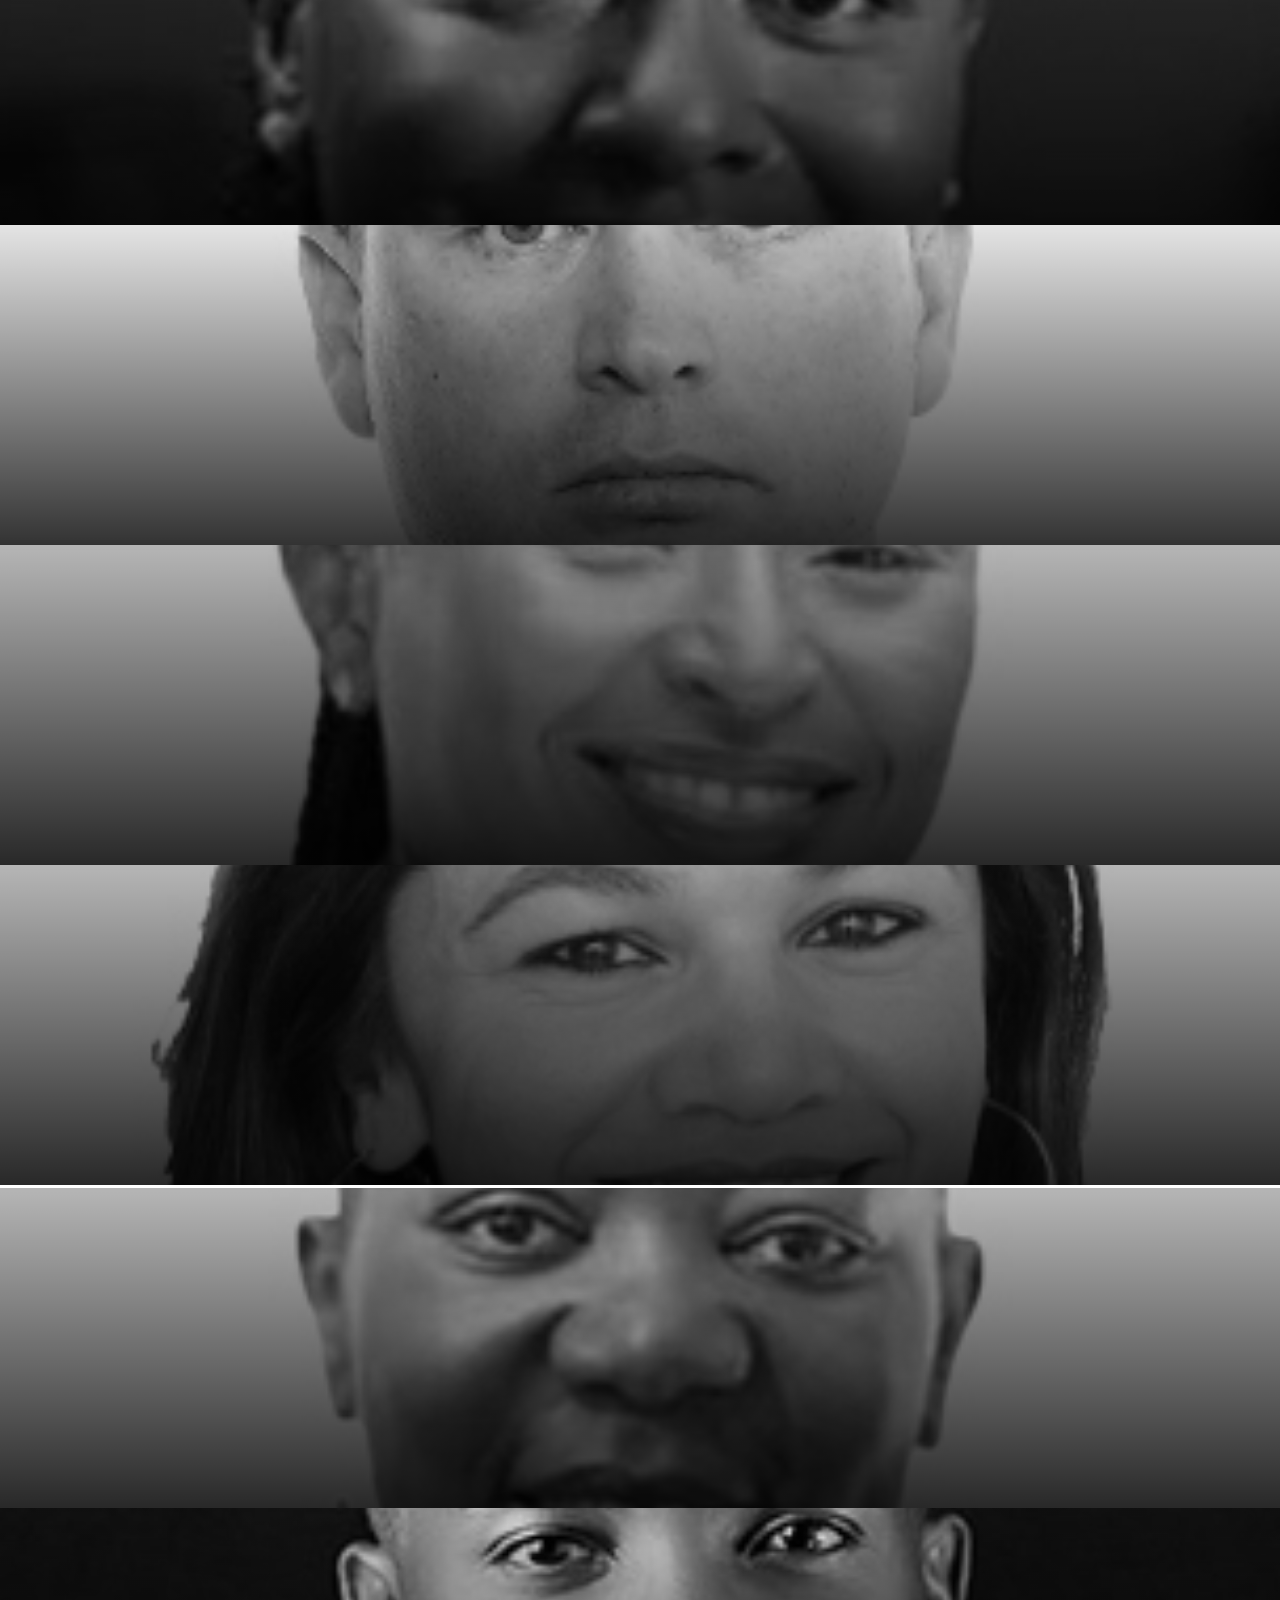
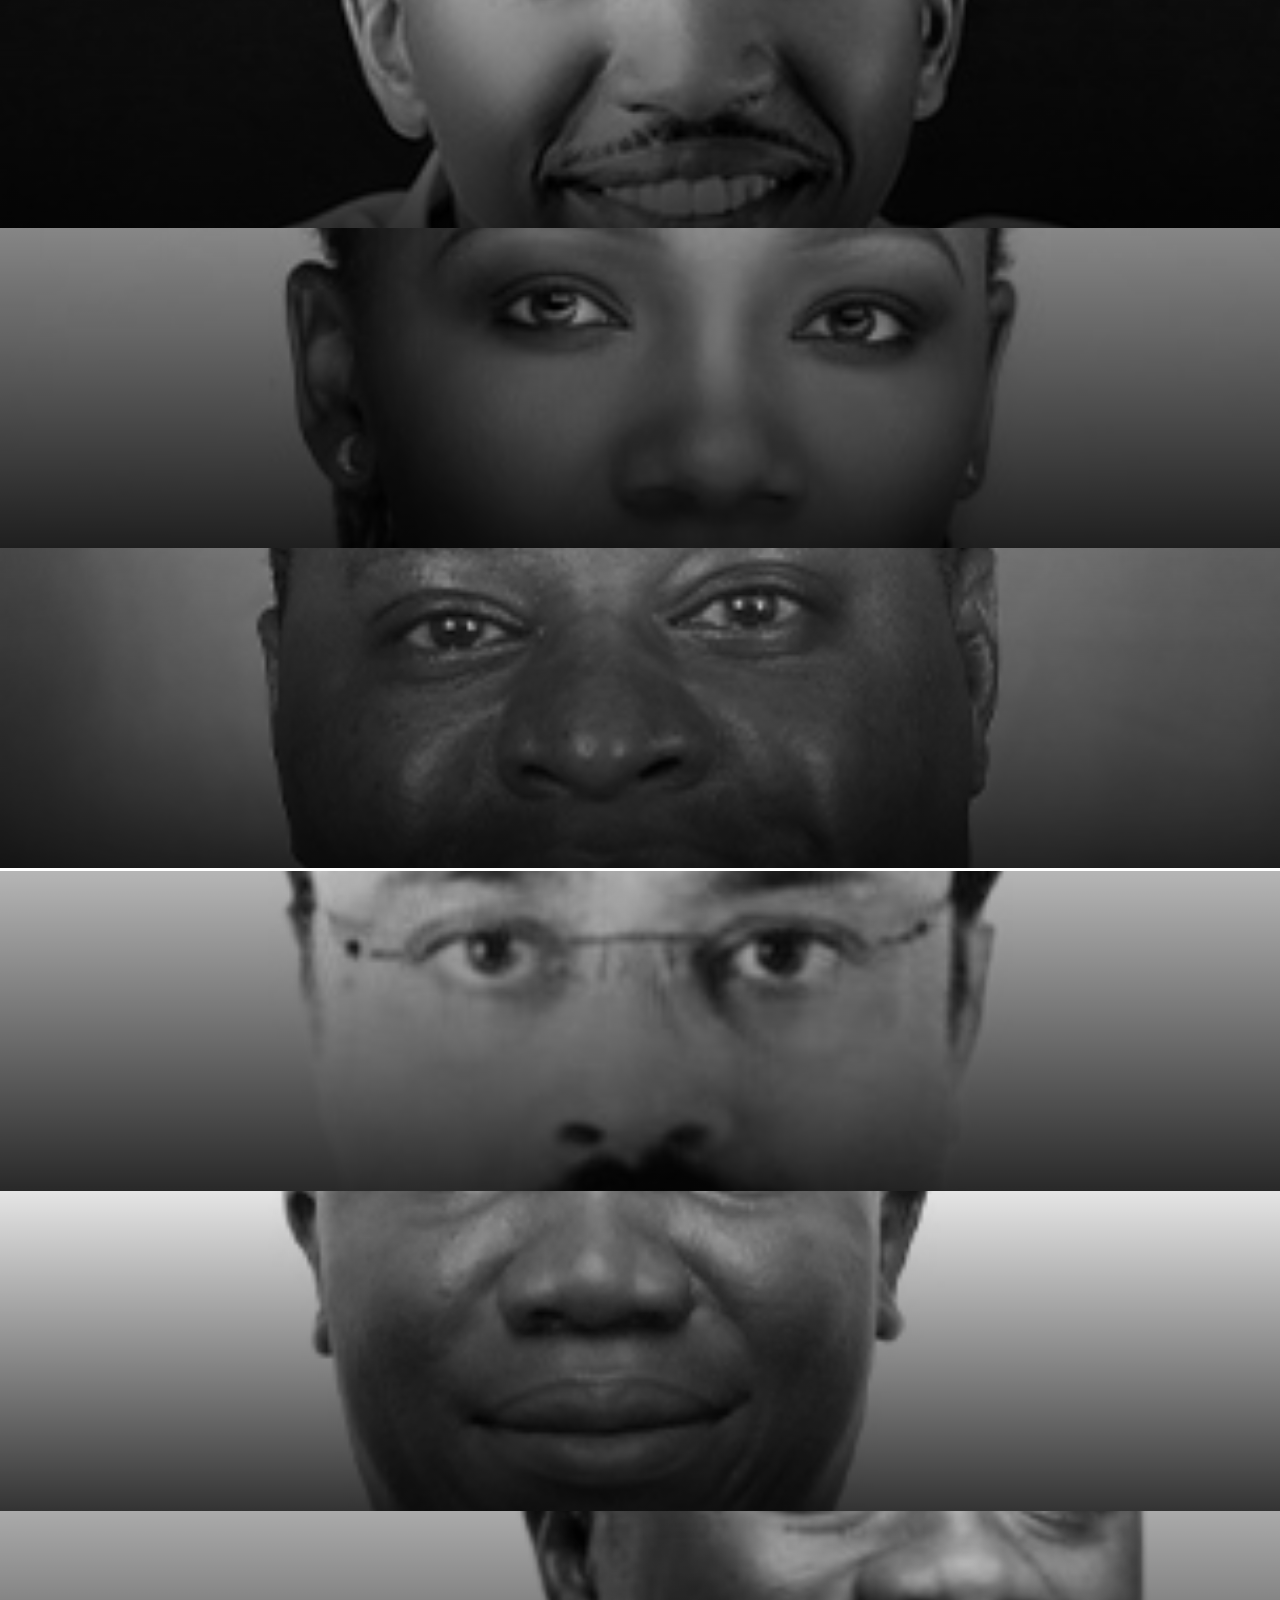
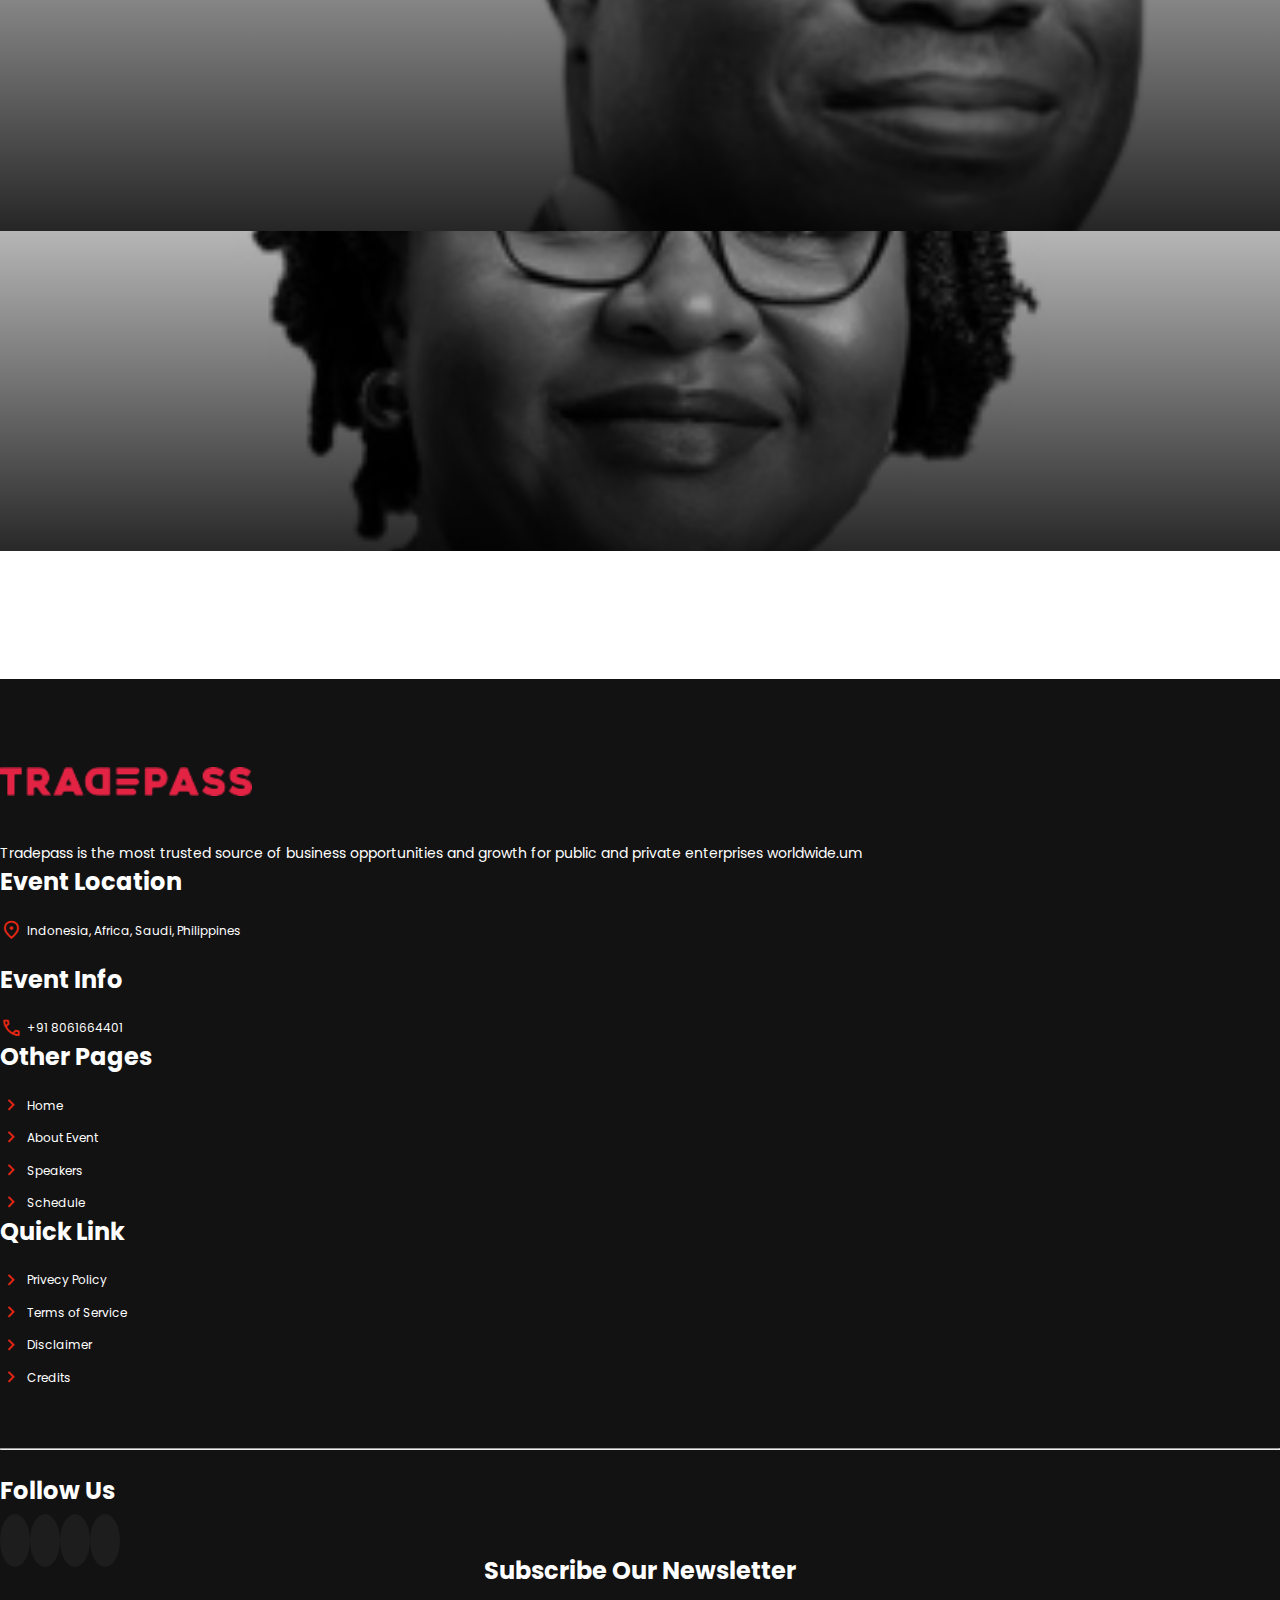
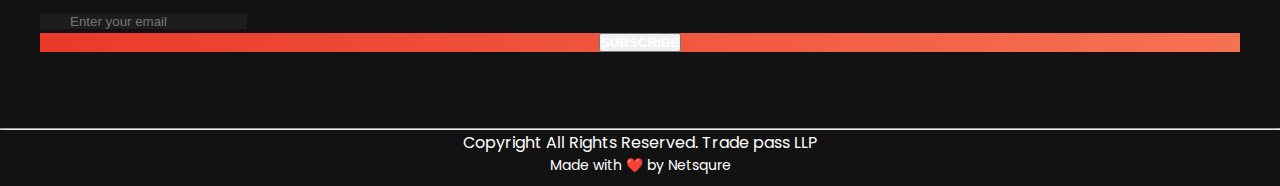
<file: Project 01/speakers.html>
<!DOCTYPE html>
<html lang="en">
  <head>
    <meta charset="UTF-8" />
    <meta http-equiv="X-UA-Compatible" content="IE=edge" />
    <meta name="viewport" content="width=device-width, initial-scale=1.0" />
    <title>Speakers</title>
    <link
      rel="stylesheet"
      href="https://fonts.googleapis.com/css2?family=Material+Symbols+Outlined:opsz,wght,FILL,GRAD@20..48,100..700,0..1,-50..200"
    />
    <!-- Font Awesome -->
    <link
      rel="stylesheet"
      href="https://cdnjs.cloudflare.com/ajax/libs/font-awesome/6.2.1/css/all.min.css"
      integrity="sha512-MV7K8+y+gLIBoVD59lQIYicR65iaqukzvf/nwasF0nqhPay5w/9lJmVM2hMDcnK1OnMGCdVK+iQrJ7lzPJQd1w=="
      crossorigin="anonymous"
      referrerpolicy="no-referrer"
    />
    <!-- CSS only -->
    <link
      href="https://cdn.jsdelivr.net/npm/bootstrap@5.2.3/dist/css/bootstrap.min.css"
      rel="stylesheet"
      integrity="sha384-rbsA2VBKQhggwzxH7pPCaAqO46MgnOM80zW1RWuH61DGLwZJEdK2Kadq2F9CUG65"
      crossorigin="anonymous"
    />
    <script
      src="https://cdn.jsdelivr.net/npm/@popperjs/core@2.11.6/dist/umd/popper.min.js"
      integrity="sha384-oBqDVmMz9ATKxIep9tiCxS/Z9fNfEXiDAYTujMAeBAsjFuCZSmKbSSUnQlmh/jp3"
      crossorigin="anonymous"
    ></script>
    <script
      src="https://cdn.jsdelivr.net/npm/bootstrap@5.2.3/dist/js/bootstrap.min.js"
      integrity="sha384-cuYeSxntonz0PPNlHhBs68uyIAVpIIOZZ5JqeqvYYIcEL727kskC66kF92t6Xl2V"
      crossorigin="anonymous"
    ></script>

    <!-- External CSS  -->

    <link rel="stylesheet" href="./speakers.css" />
    <link rel="stylesheet" href="./style.css" />
  </head>
  <body>
    <nav class="navbar navbar-expand-lg">
      <div class="container-fluid">
        <img class="logo" src="./images/wfis_logo.svg" alt="" />
        <button
          class="navbar-toggler"
          type="button"
          data-bs-toggle="collapse"
          data-bs-target="#navbarText"
          aria-controls="navbarText"
          aria-expanded="false"
          aria-label="Toggle navigation"
        >
          <span class="navbar-toggler-icon"></span>
        </button>
        <div class="collapse navbar-collapse" id="navbarText">
          <ul class="navbar-nav mb-2 mb-lg-0">
            <li class="nav-item">
              <a class="nav-link active" aria-current="page" href="#">Home</a>
            </li>
            <li class="nav-item">
              <a class="nav-link" href="#">About</a>
            </li>
            <li class="nav-item">
              <a class="nav-link" href="#">Editions</a>
            </li>
            <li class="nav-item">
              <a class="nav-link" href="#">Speakers</a>
            </li>
            <li class="nav-item nav-last-item">
              <a class="nav-link" href="#">Sponsers</a>
            </li>
          </ul>
          <span class="navbar-text">
            <button class="nav-btn">Pre Register for 2023</button>
          </span>
        </div>
      </div>
    </nav>

    <!-- Speakers Heading  -->

    <div class="speakers__heading">
      <h1 class="speakers__outline">Speakers</h1>
      <h3 class="speakers__solid">Speakers</h3>
    </div>

    <!-- Profile Gallery -->

    <div class="container">
      <!-- row one  -->
      <div class="row gx-4 gy-3 first__row">
        <div class="col-6 col-lg-3">
          <div class="speakers__profile speaker__one">
            <div class="overlay">
              <div class="profile__comp">
                <div class="speaker__details">
                  <h1>Name</h1>
                  <h2>Position</h2>
                  <h2>Location</h2>
                </div>
                <div class="speaker__social">
                  <i class="fa-brands fa-linkedin-in"></i>
                  <i class="fa-brands fa-twitter"></i>
                </div>
              </div>
            </div>
          </div>
        </div>
        <div class="col-6 col-lg-3">
          <div class="speakers__profile speaker__two">
            <div class="overlay">
              <div class="profile__comp">
                <div class="speaker__details">
                  <h1>Name</h1>
                  <h2>Position</h2>
                  <h2>Location</h2>
                </div>
                <div class="speaker__social">
                  <i class="fa-brands fa-linkedin-in"></i>
                  <i class="fa-brands fa-twitter"></i>
                </div>
              </div>
            </div>
          </div>
        </div>
        <div class="col-6 col-lg-3">
          <div class="speakers__profile speaker__three">
            <div class="overlay">
              <div class="profile__comp">
                <div class="speaker__details">
                  <h1>Name</h1>
                  <h2>Position</h2>
                  <h2>Location</h2>
                </div>
                <div class="speaker__social">
                  <i class="fa-brands fa-linkedin-in"></i>
                  <i class="fa-brands fa-twitter"></i>
                </div>
              </div>
            </div>
          </div>
        </div>
        <div class="col-6 col-lg-3">
          <div class="speakers__profile speaker__four">
            <div class="overlay">
              <div class="profile__comp">
                <div class="speaker__details">
                  <h1>Name</h1>
                  <h2>Position</h2>
                  <h2>Location</h2>
                </div>
                <div class="speaker__social">
                  <i class="fa-brands fa-linkedin-in"></i>
                  <i class="fa-brands fa-twitter"></i>
                </div>
              </div>
            </div>
          </div>
        </div>
      </div>
      <!-- row two  -->
      <div class="row gx-4 gy-3">
        <div class="col-6 col-lg-3">
          <div class="speakers__profile speaker__five">
            <div class="overlay">
              <div class="profile__comp">
                <div class="speaker__details">
                  <h1>Name</h1>
                  <h2>Position</h2>
                  <h2>Location</h2>
                </div>
                <div class="speaker__social">
                  <i class="fa-brands fa-linkedin-in"></i>
                  <i class="fa-brands fa-twitter"></i>
                </div>
              </div>
            </div>
          </div>
        </div>
        <div class="col-6 col-lg-3">
          <div class="speakers__profile speaker__six">
            <div class="overlay">
              <div class="profile__comp">
                <div class="speaker__details">
                  <h1>Name</h1>
                  <h2>Position</h2>
                  <h2>Location</h2>
                </div>
                <div class="speaker__social">
                  <i class="fa-brands fa-linkedin-in"></i>
                  <i class="fa-brands fa-twitter"></i>
                </div>
              </div>
            </div>
          </div>
        </div>
        <div class="col-6 col-lg-3">
          <div class="speakers__profile speaker__seven">
            <div class="overlay">
              <div class="profile__comp">
                <div class="speaker__details">
                  <h1>Name</h1>
                  <h2>Position</h2>
                  <h2>Location</h2>
                </div>
                <div class="speaker__social">
                  <i class="fa-brands fa-linkedin-in"></i>
                  <i class="fa-brands fa-twitter"></i>
                </div>
              </div>
            </div>
          </div>
        </div>
        <div class="col-6 col-lg-3">
          <div class="speakers__profile speaker__eight">
            <div class="overlay">
              <div class="profile__comp">
                <div class="speaker__details">
                  <h1>Name</h1>
                  <h2>Position</h2>
                  <h2>Location</h2>
                </div>
                <div class="speaker__social">
                  <i class="fa-brands fa-linkedin-in"></i>
                  <i class="fa-brands fa-twitter"></i>
                </div>
              </div>
            </div>
          </div>
        </div>
      </div>
      <!-- row three  -->
      <div class="row gx-4 gy-3">
        <div class="col-6 col-lg-3">
          <div class="speakers__profile speaker__nine">
            <div class="overlay">
              <div class="profile__comp">
                <div class="speaker__details">
                  <h1>Name</h1>
                  <h2>Position</h2>
                  <h2>Location</h2>
                </div>
                <div class="speaker__social">
                  <i class="fa-brands fa-linkedin-in"></i>
                  <i class="fa-brands fa-twitter"></i>
                </div>
              </div>
            </div>
          </div>
        </div>
        <div class="col-6 col-lg-3">
          <div class="speakers__profile speaker__ten">
            <div class="overlay">
              <div class="profile__comp">
                <div class="speaker__details">
                  <h1>Name</h1>
                  <h2>Position</h2>
                  <h2>Location</h2>
                </div>
                <div class="speaker__social">
                  <i class="fa-brands fa-linkedin-in"></i>
                  <i class="fa-brands fa-twitter"></i>
                </div>
              </div>
            </div>
          </div>
        </div>
        <div class="col-6 col-lg-3">
          <div class="speakers__profile speaker__eleven">
            <div class="overlay">
              <div class="profile__comp">
                <div class="speaker__details">
                  <h1>Name</h1>
                  <h2>Position</h2>
                  <h2>Location</h2>
                </div>
                <div class="speaker__social">
                  <i class="fa-brands fa-linkedin-in"></i>
                  <i class="fa-brands fa-twitter"></i>
                </div>
              </div>
            </div>
          </div>
        </div>
        <div class="col-6 col-lg-3">
          <div class="speakers__profile speaker__twelve">
            <div class="overlay">
              <div class="profile__comp">
                <div class="speaker__details">
                  <h1>Name</h1>
                  <h2>Position</h2>
                  <h2>Location</h2>
                </div>
                <div class="speaker__social">
                  <i class="fa-brands fa-linkedin-in"></i>
                  <i class="fa-brands fa-twitter"></i>
                </div>
              </div>
            </div>
          </div>
        </div>
      </div>
      <!-- row four  -->
      <div class="row gx-4 gy-3">
        <div class="col-6 col-lg-3">
          <div class="speakers__profile speaker__thirteen">
            <div class="overlay">
              <div class="profile__comp">
                <div class="speaker__details">
                  <h1>Name</h1>
                  <h2>Position</h2>
                  <h2>Location</h2>
                </div>
                <div class="speaker__social">
                  <i class="fa-brands fa-linkedin-in"></i>
                  <i class="fa-brands fa-twitter"></i>
                </div>
              </div>
            </div>
          </div>
        </div>
        <div class="col-6 col-lg-3">
          <div class="speakers__profile speaker__fourteen">
            <div class="overlay">
              <div class="profile__comp">
                <div class="speaker__details">
                  <h1>Name</h1>
                  <h2>Position</h2>
                  <h2>Location</h2>
                </div>
                <div class="speaker__social">
                  <i class="fa-brands fa-linkedin-in"></i>
                  <i class="fa-brands fa-twitter"></i>
                </div>
              </div>
            </div>
          </div>
        </div>
        <div class="col-6 col-lg-3">
          <div class="speakers__profile speaker__fifteen">
            <div class="overlay">
              <div class="profile__comp">
                <div class="speaker__details">
                  <h1>Name</h1>
                  <h2>Position</h2>
                  <h2>Location</h2>
                </div>
                <div class="speaker__social">
                  <i class="fa-brands fa-linkedin-in"></i>
                  <i class="fa-brands fa-twitter"></i>
                </div>
              </div>
            </div>
          </div>
        </div>
        <div class="col-6 col-lg-3">
          <div class="speakers__profile speaker__sixteen">
            <div class="overlay">
              <div class="profile__comp">
                <div class="speaker__details">
                  <h1>Name</h1>
                  <h2>Position</h2>
                  <h2>Location</h2>
                </div>
                <div class="speaker__social">
                  <i class="fa-brands fa-linkedin-in"></i>
                  <i class="fa-brands fa-twitter"></i>
                </div>
              </div>
            </div>
          </div>
        </div>
      </div>
      <!-- row five  -->
      <div class="row gx-4 gy-3">
        <div class="col-6 col-lg-3">
          <div class="speakers__profile speaker__seventeen">
            <div class="overlay">
              <div class="profile__comp">
                <div class="speaker__details">
                  <h1>Name</h1>
                  <h2>Position</h2>
                  <h2>Location</h2>
                </div>
                <div class="speaker__social">
                  <i class="fa-brands fa-linkedin-in"></i>
                  <i class="fa-brands fa-twitter"></i>
                </div>
              </div>
            </div>
          </div>
        </div>
        <div class="col-6 col-lg-3">
          <div class="speakers__profile speaker__eighteen">
            <div class="overlay">
              <div class="profile__comp">
                <div class="speaker__details">
                  <h1>Name</h1>
                  <h2>Position</h2>
                  <h2>Location</h2>
                </div>
                <div class="speaker__social">
                  <i class="fa-brands fa-linkedin-in"></i>
                  <i class="fa-brands fa-twitter"></i>
                </div>
              </div>
            </div>
          </div>
        </div>
        <div class="col-6 col-lg-3">
          <div class="speakers__profile speaker__nineteen">
            <div class="overlay">
              <div class="profile__comp">
                <div class="speaker__details">
                  <h1>Name</h1>
                  <h2>Position</h2>
                  <h2>Location</h2>
                </div>
                <div class="speaker__social">
                  <i class="fa-brands fa-linkedin-in"></i>
                  <i class="fa-brands fa-twitter"></i>
                </div>
              </div>
            </div>
          </div>
        </div>
        <div class="col-6 col-lg-3">
          <div class="speakers__profile speaker__twenty">
            <div class="overlay">
              <div class="profile__comp">
                <div class="speaker__details">
                  <h1>Name</h1>
                  <h2>Position</h2>
                  <h2>Location</h2>
                </div>
                <div class="speaker__social">
                  <i class="fa-brands fa-linkedin-in"></i>
                  <i class="fa-brands fa-twitter"></i>
                </div>
              </div>
            </div>
          </div>
        </div>
      </div>
      <!-- row six  -->
      <div class="row gx-4 gy-3 last__row">
        <div class="col-6 col-lg-3">
          <div class="speakers__profile speaker__twentyone">
            <div class="overlay">
              <div class="profile__comp">
                <div class="speaker__details">
                  <h1>Name</h1>
                  <h2>Position</h2>
                  <h2>Location</h2>
                </div>
                <div class="speaker__social">
                  <i class="fa-brands fa-linkedin-in"></i>
                  <i class="fa-brands fa-twitter"></i>
                </div>
              </div>
            </div>
          </div>
        </div>
        <div class="col-6 col-lg-3">
          <div class="speakers__profile speaker__twentytwo">
            <div class="overlay">
              <div class="profile__comp">
                <div class="speaker__details">
                  <h1>Name</h1>
                  <h2>Position</h2>
                  <h2>Location</h2>
                </div>
                <div class="speaker__social">
                  <i class="fa-brands fa-linkedin-in"></i>
                  <i class="fa-brands fa-twitter"></i>
                </div>
              </div>
            </div>
          </div>
        </div>
        <div class="col-6 col-lg-3">
          <div class="speakers__profile speaker__twentythree">
            <div class="overlay">
              <div class="profile__comp">
                <div class="speaker__details">
                  <h1>Name</h1>
                  <h2>Position</h2>
                  <h2>Location</h2>
                </div>
                <div class="speaker__social">
                  <i class="fa-brands fa-linkedin-in"></i>
                  <i class="fa-brands fa-twitter"></i>
                </div>
              </div>
            </div>
          </div>
        </div>
        <div class="col-6 col-lg-3">
          <div class="speakers__profile speaker__twentyfour">
            <div class="overlay">
              <div class="profile__comp">
                <div class="speaker__details">
                  <h1>Name</h1>
                  <h2>Position</h2>
                  <h2>Location</h2>
                </div>
                <div class="speaker__social">
                  <i class="fa-brands fa-linkedin-in"></i>
                  <i class="fa-brands fa-twitter"></i>
                </div>
              </div>
            </div>
          </div>
        </div>
      </div>
    </div>

    <!-- Footer  -->
    <div class="footer">
      <div class="footer__top">
        <div class="container">
          <div class="row">
            <div class="col-md-3 footer__info">
              <div class="logo">
                <img src="./images/tradepass-red-logo.png" alt="" />
              </div>
              <p>
                Tradepass is the most trusted source of business opportunities
                and growth for public and private enterprises worldwide.um
              </p>
            </div>
            <div class="col-md-3 footer__title">
              <h1>Event Location</h1>
              <div class="evnt__comp">
                <span class="material-symbols-outlined"> location_on </span>
                <p>Indonesia, Africa, Saudi, Philippines</p>
              </div>
              <h1 class="evnt__info">Event Info</h1>
              <div class="evnt__comp">
                <span class="material-symbols-outlined"> call </span>
                <p>+91 8061664401</p>
              </div>
            </div>
            <div class="col-md-3 footer__title">
              <h1>Other Pages</h1>
              <div class="evnt__comp">
                <span class="material-symbols-outlined">chevron_right</span>
                <p><a href="#">Home</a></p>
              </div>
              <div class="page__comp">
                <span class="material-symbols-outlined">chevron_right</span>
                <p><a href="#">About Event</a></p>
              </div>
              <div class="page__comp">
                <span class="material-symbols-outlined">chevron_right</span>
                <p><a href="#">Speakers</a></p>
              </div>
              <div class="page__comp">
                <span class="material-symbols-outlined">chevron_right</span>
                <p><a href="#">Schedule</a></p>
              </div>
            </div>
            <div class="col-md-3 footer__title">
              <h1>Quick Link</h1>
              <div class="evnt__comp">
                <span class="material-symbols-outlined">chevron_right</span>
                <p><a href="#">Privecy Policy</a></p>
              </div>
              <div class="page__comp">
                <span class="material-symbols-outlined">chevron_right</span>
                <p><a href="#">Terms of Service</a></p>
              </div>
              <div class="page__comp">
                <span class="material-symbols-outlined">chevron_right</span>
                <p><a href="#">Disclaimer</a></p>
              </div>
              <div class="page__comp">
                <span class="material-symbols-outlined">chevron_right</span>
                <p><a href="#">Credits</a></p>
              </div>
            </div>
          </div>
          <hr class="footer__line" />
        </div>
      </div>
      <div class="footer__bottom">
        <div class="container">
          <div class="row">
            <div class="col-md-3 footer__title">
              <h1 class="follow__title">Follow Us</h1>
              <div class="icon__set">
                <i class="fa-brands fa-facebook"></i>
                <i class="fa-brands fa-twitter"></i>
                <i class="fa-brands fa-instagram"></i>
                <i class="fa-brands fa-linkedin-in"></i>
              </div>
            </div>
            <div class="col-md-6 footer__title">
              <h1 class="newsleter__title">Subscribe Our Newsletter</h1>
              <section class="newsletter">
                <div class="input-group">
                  <input
                    type="email"
                    class="form-control"
                    placeholder="Enter your email"
                  />
                  <span class="input-group-btn">
                    <button class="btn" type="submit">Subscribe</button>
                  </span>
                </div>
              </section>
            </div>
            <div class="col-md-3"></div>
          </div>
          <hr class="footer__line" />
        </div>
      </div>

      <div class="footer_credit">
        <p class="copyright">Copyright All Rights Reserved. Trade pass LLP</p>
        <p class="madeby">Made with ❤️ by Netsqure</p>
      </div>
    </div>
  </body>
</html>
</file>
<file: WFIS Vietnam/style.css>
@import url("https://fonts.googleapis.com/css2?family=Titillium+Web:ital,wght@0,200;0,300;0,400;0,600;0,700;0,900;1,200;1,300;1,400;1,600;1,700&display=swap");
@import url("https://fonts.googleapis.com/css2?family=Manrope:wght@700&display=swap");
@import url("https://fonts.googleapis.com/css2?family=Work+Sans:wght@400;500;600;700;800&display=swap");
@import url("https://fonts.googleapis.com/css2?family=Bebas+Neue&display=swap");
@font-face {
  font-family: "IntregalCFHeavy";
  src: url(./assets/fonts/Fontspring-DEMO-integralcf-heavy.otf);
}
@font-face {
  font-family: "SFProBlack";
  src: url(./assets/fonts/SFPRODISPLAYBLACKITALIC.OTF);
}
@font-face {
  font-family: "SFProRegular";
  src: url(./assets/fonts/SFPRODISPLAYREGULAR.OTF);
}
@font-face {
  font-family: "MyriadPro";
  src: url(./assets/fonts/MYRIADPRO-REGULAR.OTF);
}

:root {
  --white: #ffffff;
  --primary-color: #4a9ff4;
  --secondary-color: #e8519d;
  --main-font: "IntregalCFHeavy", sans-serif;
  --titlium-web: "Titillium Web", sans-serif;
  --manrope-bold: "Manrope", sans-serif;
  --count-font: "Anton", sans-serif;
  --work-sans: "Work Sans", sans-serif;
  --bebas-neue: "Bebas Neue";
  --sf-pro: "SFProBlack";
  --sf-pro-regular: "SFProRegular";
  --myriad-pro: "MyriadPro";
}
* {
  margin: 0;
  padding: 0;
}
body {
  font-family: "Poppins", sans-serif;
  background: rgb(8, 23, 78);
  background: linear-gradient(
    90deg,
    rgba(8, 23, 78, 1) 0%,
    rgba(4, 10, 32, 1) 100%
  );
}

/* Hero Section  */

.hero-section {
  height: 100vh;
  overflow: hidden;
  background-image: url(./assets/images/RT1_1062_websize.jpg);
  background-size: cover;
  background-repeat: no-repeat;
  display: flex;
  align-items: center;
  justify-content: center;
}
.overlay {
  height: 100vh;
  width: 100%;
  background-color: rgba(0, 0, 0, 0.7);
  position: absolute;
}
.hero__comp {
  color: var(--white);
  padding: 0 25rem;
  z-index: 99999;
}
.side__margin {
  outline: 1px Solid blue;
}
.hero__img {
  border-right: 0.5px solid rgba(232, 81, 157, 0.3);
}
.hero__img img {
  width: 100%;
  padding-right: 3rem;
}
.hero__text {
  display: flex;
  align-items: center;
  justify-content: center;
}
.hero__text h1 {
  font-size: 2.9rem;
  padding-left: 1rem;
  line-height: 1;
  text-align: left;
  text-transform: uppercase;
  font-family: var(--main-font);
}
.hero__text .blue__part {
  color: var(--primary-color);
}
.hero__textfix {
  font-family: var(--manrope-bold);
  font-weight: 800;
}
.hero__fontfix {
  font-size: 2.5rem;
  line-height: 0.8;
}
hr {
  color: #e8519d !important;
}
.date__location,
.button__comp {
  display: flex;
  align-items: center;
}
.date__comp,
.location__comp,
.button__one,
.button__two {
  width: 50%;
  display: flex;
  align-items: center;
}
.date__comp,
.button__one {
  justify-content: end;
  padding-right: 4rem;
}
.location__comp,
.button__two {
  justify-content: start;
  padding-left: 2rem;
}
.date__location i {
  font-size: 2rem;
  color: var(--secondary-color);
}
.date__location h3 {
  font-family: var(--titlium-web);
  font-weight: 600;
  padding-left: 1rem;
  padding-top: 0.5rem;
  text-transform: uppercase;
}
.button__comp {
  padding: 5rem 0;
}
.button__comp a {
  font-family: var(--titlium-web);
  font-weight: 800;
  text-decoration: none;
  color: var(--white);
  padding: 0 2.5rem 0.8rem 0;
  border-right: 2px solid var(--secondary-color);
  border-bottom: 2px solid var(--secondary-color);
}
.button__comp a:hover {
  color: var(--primary-color);
}

/* Counter Section CSS  */

.counter_section {
  padding: 7rem 5rem;
}
.count__text {
  display: flex;
  flex-direction: column;
  justify-content: center;
}
.counter__text h1 {
  color: var(--white);
  padding-bottom: 1rem;
  font-size: 2.5rem;
  font-family: var(--manrope-bold);
  border-bottom: 4px solid var(--secondary-color);
}
.count__comp {
  display: flex;
  align-items: center;
  justify-content: center;
  color: var(--primary-color);
}
.count__comp:hover {
  color: var(--secondary-color);
}
.count__comp span {
  font-size: 6rem;
  font-family: var(--bebas-neue);
  font-weight: bold;
}
.count__comp p {
  font-family: var(--work-sans);
  font-weight: 700;
  text-transform: uppercase;
  line-height: 1.3;
}

/* #WFISVietnam Section CSS  */

.wfis__text {
  padding-left: 5rem;
}
.wfis__text h1 {
  color: var(--primary-color);
  font-family: var(--titlium-web);
  font-weight: 800;
  text-transform: uppercase;
  font-size: 6.8rem;
}
.wfis__text p {
  color: #ffffff;
  padding: 4rem 2rem 0 0;
  font-size: 1.8rem;
  font-family: var(--work-sans);
}
.wfis__img {
  display: flex;
  justify-content: right;
  padding-top: 5rem;
}
.wfis__img img {
  width: 100%;
}
.about {
  display: flex;
}
.about__text {
  width: 50%;
  padding-left: 5rem;
}
.about__text h1 {
  color: var(--primary-color);
  font-family: var(--titlium-web);
  font-weight: 800;
  text-transform: uppercase;
  font-size: 6.8rem;
}
.about__text p {
  color: #ffffff;
  padding: 4rem 9rem 0 0;
  font-size: 1.8rem;
  font-family: var(--work-sans);
}
.about__img {
  width: 50%;
  display: flex;
  justify-content: right;
  padding: 0;
  margin: 0;
}
.about__img img {
  width: 90%;
  padding-top: 8rem;
}

/* Tabs CSS  */
.tab__section {
  padding-bottom: 8rem;
}
.nav {
  justify-content: end;
  padding: 4rem 0;
}
.nav-item {
  font-size: 2rem;
  font-family: var(--main-font);
  text-align: start !important;
}
.nav-link {
  padding-left: 0 !important;
  padding-bottom: 15px !important;
}
.nav-tabs .nav-link.active {
  background-color: transparent !important;
  color: var(--primary-color) !important;
  border: none !important;
}
.nav-tabs .nav-link {
  color: var(--white);
  margin-right: 2rem;
  padding-left: 3rem;
  padding-right: 3rem;
}
.nav-link:hover {
  color: var(--primary-color) !important;
  border-color: transparent !important;
}
.nav-link:hover::before {
  content: "";
  position: absolute;
  bottom: 0;
  left: 0;
  width: 100px;
  border-bottom: 5px solid var(--secondary-color);
}
.nav-link {
  position: relative;
  z-index: 1;
}
.tab-img img {
  width: 100%;
  padding-right: 5rem;
}
.tab-text {
  color: var(--white);
  display: flex;
  flex-direction: column;
  align-items: start;
  justify-content: center;
}
.tab-text h1 {
  font-size: 3rem;
  font-family: var(--main-font);
}
.tab-text p {
  font-size: 1.8rem;
  font-family: var(--work-sans);
}

/* No Edit  */
.nav-tabs {
  --bs-nav-tabs-border-width: none !important;
  --bs-nav-tabs-border-color: none !important;
  --bs-nav-tabs-border-radius: none !important;
  --bs-nav-tabs-link-hover-border-color: none !important;
  --bs-nav-tabs-link-active-color: none !important;
  --bs-nav-tabs-link-active-bg: none !important;
  --bs-nav-tabs-link-active-border-color: none !important;
  border-bottom: none !important;
}

/* Info Grid Section CSS  */

.info__grid {
  padding: 0 8rem;
}
.info__center {
  display: flex;
  align-items: center;
  justify-content: center;
}
.side__border {
  border-right: 1px solid rgba(220, 220, 220, 0.2);
}
.all__border {
  border-right: 1px solid rgba(220, 220, 220, 0.2);
  border-top: 1px solid rgba(220, 220, 220, 0.2);
}
.top__border {
  border-top: 1px solid rgba(220, 220, 220, 0.2);
}
.info__comp {
  padding: 2rem 0;
  display: flex;
  flex-direction: row;
  align-items: center;
  justify-content: center;
  color: var(--primary-color);
}
.info__comp:hover {
  color: var(--secondary-color);
}
.info__comp i {
  font-size: 3rem;
  padding-left: 4rem;
}
.info__comp h2 {
  padding: 1rem 4rem 0 2rem;
  font-size: 1.5rem;
  width: 70%;
  font-family: var(--work-sans);
  font-weight: bold;
  text-align: left;
}

/* Speaker Section CSS  */

.speaker__title {
  color: var(--white);
  position: relative;
  display: flex;
  align-items: center;
  height: 10rem;
}
.speaker__title h1 {
  font-family: var(--main-font);
  font-size: 8rem;
  opacity: 0.05;
  position: absolute;
}
.speaker__title h2 {
  font-size: 3rem;
  font-family: var(--main-font);
  padding-left: 5rem;
}
.speakers {
  padding: 4rem 0;
}
.no__gutter {
  --bs-gutter-x: 0rem !important;
}
.speaker__img {
  height: 22rem;
  background-position: center;
  background-repeat: no-repeat;
  background-size: cover;
}
.img__overlay {
  height: 100%;
  background-color: rgba(0, 0, 0, 0.8);
  display: flex;
  flex-direction: column;
  align-items: center;
  justify-content: center;
  opacity: 0;
}
.img__overlay:hover {
  transition: all ease-in 0.5s;
  opacity: 1;
}
.img__overlay p {
  color: var(--white);
  text-align: center;
  padding: 0 2rem;
  font-family: var(--myriad-pro);
}
.icon__comp {
  padding-top: 2rem;
  width: 30%;
  display: flex;
  justify-content: space-around;
}
.icon__comp i {
  font-size: 1.3rem;
  color: var(--white);
}
.icon__comp i:hover {
  color: var(--primary-color);
}
.img__one {
  background-image: url(./assets/images/Judith.jpg);
}
.img__two {
  background-image: url(./assets/images/speaker12.jpg);
}
.img__three {
  background-image: url(./assets/images/speaker02.png);
}
.img__four {
  background-image: url(./assets/images/speaker03.jpg);
}
.img__five {
  background-image: url(./assets/images/speaker04.jpg);
}
.img__six {
  background-image: url(./assets/images/speaker05.jpg);
}
.img__seven {
  background-image: url(./assets/images/speaker06.png);
}
.img__eight {
  background-image: url(./assets/images/speaker07.png);
}
.img__nine {
  background-image: url(./assets/images/speaker10.jpg);
}
.sepeker__info {
  text-align: center;
  padding-top: 2rem;
  padding-bottom: 3rem;
}
.speaker__name {
  font-weight: bolder;
  font-family: var(--sf-pro);
  color: var(--primary-color);
}
#parent:hover .speaker__name {
  color: var(--secondary-color);
}
.speaker__position {
  font-size: 1.2rem;
  color: var(--white);
  font-family: var(--sf-pro-regular);
}
.speaker__company {
  font-size: 1.2rem;
  text-transform: uppercase;
  font-weight: bold;
  color: var(--white);
  font-family: var(--sf-pro-regular);
}
.speaker__button {
  display: flex;
  align-items: center;
  justify-content: center;
  height: 22rem;
  background: rgb(89, 156, 239);
  background: linear-gradient(
    90deg,
    rgba(89, 156, 239, 1) 0%,
    rgba(170, 132, 203, 1) 100%
  );
}
.speaker__btn {
  font-family: var(--sf-pro-regular);
  font-weight: bold;
  border: none;
  background-color: var(--white);
  padding: 10px 20px;
  border-radius: 50px;
}

@media only screen and (max-width: 600px) {
  /* Hero Section MQ  */
  .hero__text h1 {
    font-size: 2rem;
    padding-left: 0;
  }

  /* Counter MQ  */
  .counter_section {
    padding: 0;
  }
  .count__text {
    padding-top: 3rem;
  }
  .counter__text h1 {
    font-size: 2rem;
  }
  .count__comp span {
    font-size: 4rem;
  }
  .count__comp {
    justify-content: start;
  }

  /* Speaker Section MQ  */
  .speaker__img,
  .speaker__button {
    height: 12rem;
  }
  .img__overlay p {
    font-size: 0.7rem;
    padding: 0 0.5rem;
  }
  .icon__comp {
    padding-top: 1rem;
    width: 30%;
    justify-content: space-between;
  }
  .icon__comp i {
    font-size: 1rem;
    color: var(--white);
  }
  .sepeker__info {
    padding-top: 1rem;
    padding-bottom: 2rem;
  }
  .speaker__name {
    font-size: 1rem;
  }
  .speaker__position {
    font-size: 0.8rem;
  }
  .speaker__company {
    font-size: 0.6rem;
    margin-top: -3px;
    opacity: 0.8;
  }
  .speakers {
    padding: 2rem 0;
  }
  .speaker__title h1 {
    font-size: 5rem;
  }
  .speaker__title h2 {
    font-size: 3rem;
    padding-left: 0.5rem;
    font-family: var(--main-font);
  }

  /* Info Grid MQ  */

  .info__grid {
    padding: 2rem 0;
  }
  .info__comp {
    flex-direction: column;
    padding: 1rem 0rem;
  }
  .info__comp i {
    font-size: 1.7rem;
    padding: 1rem;
  }
  .info__comp h2 {
    font-size: 1rem;
    width: 100%;
    padding: 0;
    font-family: var(--work-sans);
    font-weight: bold;
    text-align: center;
  }
  .mq__border {
    border-top: 1px solid rgba(220, 220, 220, 0.2);
  }

  /* #WFISVietnam MQ  */

  .wfis__text {
    padding-left: 0;
  }
  .wfis__text h1 {
    font-size: 2rem;
  }
  .wfis__text p {
    padding: 2rem 0rem 0 0;
    font-size: 1rem;
  }
  .wfis__img {
    display: block;
    padding-top: 2rem;
  }
  .wfis__img img {
    padding-left: 2rem;
  }

  /* Tabs MQ  */
  .tab__section {
    padding-bottom: 3rem;
  }
  .nav {
    justify-content: start;
    padding: 2rem 0;
  }
  .nav-item {
    font-size: 1rem;
  }
  .nav-link:hover::before {
    width: 50px;
    border-bottom: 3px solid var(--secondary-color);
  }
  .nav-link {
    margin: 0;
    padding: 0;
    padding-bottom: 5px !important;
  }
  .tab-img img {
    padding-right: 0;
  }
  .nav-tabs .nav-link {
    padding-right: 0;
  }
  .tab-text {
    padding-top: 3rem;
  }
  .tab-text h1 {
    font-size: 2rem;
  }
  .tab-text p {
    font-size: 1rem;
  }
}

@media only screen and (min-width: 992px) {
}
</file>
<file: Agenda/agenda.css>
body {
  background: rgb(8, 23, 78);
  background: linear-gradient(
    90deg,
    rgba(8, 23, 78, 1) 0%,
    rgba(4, 10, 32, 1) 100%
  );
}

/* Agenda Hero  */
.agenda__hero {
  overflow: hidden;
}
.agenda__heroimg {
  height: 60vh;
  background-image: url();
  width: 100%;
  margin: 0;
  padding: 0;
  position: relative;
  color: white;
}
.agenda__heroimg h1 {
  text-transform: uppercase;
  position: absolute;
  top: 50%;
  left: 50%;
  transform: translate(-50%, -50%);
}

/* Agenda Button */
.agenda__file {
  background-color: #121f4f;
  padding: 3rem 0;
  margin-top: -5rem;
  position: relative;
  z-index: 9999;
}
.agenda__button {
  display: flex;
  margin: 0 13rem;
  justify-content: space-between;
}
.file__btn {
  border: none;
  padding: 0.6rem 3rem;
  border-radius: 50px;
  background-color: #4a9ff4;
  color: white;
}
.file__btn:hover {
  background-color: #e7549f;
  color: #000000;
}

/* Agenda Tabs */
.all__tabs {
  padding: 0 !important;
  overflow: hidden;
}
.agenda__tabs {
  padding: 8rem 0 3rem 0;
  justify-content: center;
  border-bottom: none !important;
}
.nav__tab {
  text-decoration: none;
  text-transform: uppercase;
  color: #ffffff;
  padding: 3rem 10rem;
  border-radius: 0 !important;
  border: none !important;
  background-color: #121f4f !important;
}
.nav__tab:hover {
  color: #e7549f !important;
}
.nav__tab.active {
  background-color: #e7549f !important;
  color: #ffffff !important;
}

/* Sigle Tab */
.event__header {
  background-color: #e7549f;
  height: 15rem;
}
.tab__pad {
  padding-left: 10rem;
}
.tab__content {
  display: flex;
  align-items: center;
}
.time__text {
  height: 15rem;
}
.reg__img {
  background-image: url(./assets/images/Registration-img.jpg);
  filter: brightness(60%);
  background-repeat: no-repeat;
  background-position: center;
  background-size: cover;
}
.event__title {
  color: #000000;
}

/* Event List */

.event__list01 {
  padding: 2rem 0;
}
.list__details h1 {
  font-size: 1.5rem;
  color: #4a9ff4;
}
</file>
<file: Project 01/agenda.css>
.agenda__heading {
  height: 60vh;
  background-image: url(./images/speakers-bg.png);
  background-position: center;
  background-size: cover;
  background-repeat: no-repeat;
  display: flex;
  flex-direction: column;
  align-items: center;
  justify-content: center;
}
.agenda__outline {
  font-size: 10rem;
  font-weight: 800;
  letter-spacing: 1.4rem;
  text-transform: uppercase;
  text-align: center;
  filter: brightness(50%);
  color: #ffffff;
  -webkit-text-fill-color: transparent;
  -webkit-text-stroke-width: 3px;
  position: absolute;
}
.agenda__solid {
  color: #ffffff;
  font-size: 3rem;
  text-transform: uppercase;
  z-index: 99999;
}

/* Agenda CSS  */

.nav {
  justify-content: center;
}
.dimension {
  width: 500px;
  height: 300px;
}
.nav-tabs .nav-link.active {
  background-color: #000000;
  color: #ffffff !important;
  border: 2px solid #000000;
}
.nav-tabs .nav-link {
  background-color: #fff;
  color: #000000 !important;
  border: 2px solid #000000;
  border-radius: 0;
  margin: 0 1.5rem;
  padding: 1rem 3.3rem;
}
.nav-tabs .nav-link:hover {
  border: 2px solid #000000;
}
.nav-tabs {
  border-bottom: none !important;
}
.tab-content {
  padding: 20px;
}
.nav-link h1 {
  font-size: 1.5rem;
  font-weight: 700;
  text-transform: none;
  text-align: center;
  line-height: 25px;
  padding-top: 12px;
}
.nav-link span {
  font-size: 0.8rem;
  font-weight: 500;
}
</file>
<file: Project 01/style.css>
@import url("https://fonts.googleapis.com/css2?family=Poppins:ital,wght@0,100;0,200;0,300;0,400;0,500;0,600;0,700;0,800;0,900;1,100;1,200;1,300;1,400;1,500;1,600;1,700;1,800;1,900&display=swap");

:root {
  --margin-lf: 0 8rem;
}

* {
  margin: 0;
  padding: 0;
}
body {
  font-family: "Poppins", sans-serif !important;
}

/* Navbar CSS */
.navbar-toggler {
  color: transparent;
}
.navbar-toggler:focus {
  color: #ffffff;
}
.navbar {
  background-color: #0f172a;
}
.container-fluid {
  margin: var(--margin-lf) !important;
}
.logo {
  width: 140px;
  padding: 10px 0;
  margin: 0;
}
.nav-link {
  color: #ffffff !important;
  text-transform: uppercase;
  font-weight: 500 !important;
  font-family: "Poppins", sans-serif;
}
.nav-btn {
  border: none;
  padding: 8px 25px;
  background-color: #e22713;
  color: #ffffff;
  font-weight: 600;
}
.navbar-expand-lg .navbar-collapse {
  justify-content: end !important;
}
.nav-last-item {
  margin-right: 15px;
}

/* Hero Section CSS */

.hero-section {
  height: 100vh;
  background-image: url(./images/video-capture-4484.png);
  background-repeat: no-repeat;
  background-size: cover;
  align-items: center;
  padding: var(--margin-lf);
  overflow: hidden;
}
.hero-text {
  font-size: 7.7rem;
  font-weight: 800;
  text-transform: uppercase;
  color: #ffffff;
  margin-top: 10%;
}
.hero-text span {
  color: #ffffff;
  -webkit-text-fill-color: transparent;
  -webkit-text-stroke-width: 3px;
}
.text-first {
  color: #e22713 !important;
}
.hero-button span {
  font-size: 3rem;
  font-weight: 100;
  text-decoration: none;
  color: #ffffff;
  background: rgb(234, 58, 41);
  background: linear-gradient(
    90deg,
    rgba(234, 58, 41, 1) 0%,
    rgba(246, 114, 82, 1) 100%
  );
  padding: 12px 12px;
  border: none;
  border-radius: 50px;
}
.herobtn-div {
  display: flex;
  align-items: center;
  margin-top: 5rem;
}
.herobtn-div h3 {
  font-size: 20px;
  color: #ffffff;
  text-transform: uppercase;
  font-weight: 700;
  margin: 3px 0 0 20px;
}

/* Stats CSS */

.stats {
  background: rgb(246, 114, 82);
  background: linear-gradient(
    90deg,
    rgba(246, 114, 82, 1) 0%,
    rgba(234, 58, 41, 1) 100%
  );
  padding: var(--margin-lf);
  color: #ffffff;
}
.line {
  border-right: 3px solid rgb(255, 255, 255, 0.2);
}
.statcomp span {
  font-size: 60px;
  margin-bottom: 30px;
}
.statdiv {
  padding: 100px 0;
}
.statcomp {
  display: flex;
  flex-direction: column;
  align-items: center;
  justify-content: center;
}
.statcomp h1 {
  font-size: 32px;
  font-weight: 700;
}
.statcomp h3 {
  font-weight: 500;
  font-size: 20px;
  text-transform: uppercase;
}

/* About CSS */

.about_img {
  background-image: url(./images/SR1_9498_websize.jpg);
  background-size: cover;
  background-repeat: no-repeat;
}
.about {
  margin: 100px 0 0 0px !important;
}
.about h1 {
  font-size: 20px;
  font-weight: 700;
  text-transform: uppercase;
  color: #ea3a29;
}
.about h3 {
  font-size: 38px;
  font-weight: 600;
  margin-top: 40px;
}
.about p {
  font-size: 18px;
  margin-top: 70px;
  margin-right: 150px;
  color: #737373;
}
.aboutbtn {
  padding: 80px 0;
}
.about-btn {
  text-decoration: none;
  text-transform: uppercase;
}
.btn-item {
  display: flex;
  align-items: center;
  font-size: 16px;
  font-weight: 700;
  border: none;
  color: #ffffff;
  text-transform: uppercase;
  background: rgb(234, 58, 41);
  background: linear-gradient(
    90deg,
    rgba(234, 58, 41, 1) 0%,
    rgba(246, 114, 82, 1) 100%
  );
  padding: 15px 35px;
}
.btn-item span {
  font-weight: 100 !important;
  font-size: 2rem;
}
.noslidess {
  width: 100%;
}

/* UP Editions CSS */

.upedt {
  background-color: #f1f5f9;
  padding-bottom: 8rem;
}
.uptitle {
  margin: var(--margin-lf);
}
.uptitle h1 {
  font-size: 38px;
  font-weight: 700;
  text-transform: uppercase;
  color: #e22713;
  padding-top: 6rem;
}
.uptitle p {
  font-size: 18px;
  color: #737373;
  margin: 20px 0 60px 0;
}
.imgrid {
  margin: var(--margin-lf);
}
.imsec {
  display: flex;
  align-items: end;
  height: 650px;
  width: 100%;
  background-color: #737373;
  margin: 20px 40px 20px 10px;
}
.imone {
  background-image: url(./images/imgone.jpg);
  background-position: center;
  background-size: cover;
  background-repeat: no-repeat;
}
.imtwo {
  background-image: url(./images/imgtwo.jpg);
  background-position: center;
  background-size: cover;
  background-repeat: no-repeat;
}
.imthree {
  background-image: url(./images/imgthree.jpg);
  background-position: center;
  background-size: cover;
  background-repeat: no-repeat;
}

/* UP Editions CSS */

.cardmar {
  margin: 20px;
}
.cardtitle {
  font-size: 40px;
  font-weight: 700;
  color: #ffffff;
}
.evntschedule {
  color: #ffffff;
  display: flex;
  margin-top: 10px;
}

.evntdate {
  display: flex;
}
.evntdate p {
  margin-left: 10px;
}
.evntlocation {
  display: flex;
}
.evntlocation p {
  margin-left: 10px;
}
.evntlocation span {
  margin-left: 10px;
}

/* Card Button */

.cardbtn {
  margin: 20px 0 15px 0;
}
.card-btn {
  text-decoration: none;
  text-transform: uppercase;
}
.cardbtn-item {
  display: flex;
  align-items: center;
  font-size: 16px;
  font-weight: 400;
  letter-spacing: 2px;
  border: none;
  color: #000000;
  text-transform: uppercase;
  background-color: #ffffff;
  padding: 10px 35px;
}
.cardbtn-item span {
  font-weight: 100 !important;
  font-size: 2rem;
  rotate: -45deg;
}

/* Speakers Profile CSS  */
.speakers .container-fluid {
  --bs-gutter-x: 0 !important;
  margin: 0 !important;
}
.sp__profile,
.sp__text,
.sp__button {
  height: 25rem;
}
.sp__text,
.sp__button {
  background-color: #1f1c1d;
  display: flex;
  flex-direction: column;
  justify-content: center;
}
.sp__button {
  align-items: center;
}
.sp__text h1 {
  color: #e22713;
  font-size: 18px;
  margin: 0 3rem;
}
.sp__text h3 {
  color: #ffffff;
  font-weight: 700;
  margin: 0 3rem;
}
.sp__one {
  background-image: url(./images/Judith.jpg);
  background-size: cover;
  background-repeat: no-repeat;
  background-position: center;
}
.sp__two {
  background-image: url(./images/alex-web.jpg);
  background-size: cover;
  background-repeat: no-repeat;
  background-position: center;
}
.sp__three {
  background-image: url(./images/RUDI-LUMANTO-1.jpg);
  background-size: cover;
  background-repeat: no-repeat;
  background-position: center;
}
.sp__four {
  background-image: url(./images/Margaret-Yunque-.jpg);
  background-size: cover;
  background-repeat: no-repeat;
  background-position: center;
}
.sp__five {
  background-image: url(./images/JOVELYN-HAO.png);
  background-size: cover;
  background-repeat: no-repeat;
  background-position: center;
}
.sp__six {
  background-image: url(./images/Ruselle.jpg);
  background-size: cover;
  background-repeat: no-repeat;
  background-position: center;
}
.sp__seven {
  background-image: url(./images/Hartnell-removebg-preview.png);
  background-size: cover;
  background-repeat: no-repeat;
  background-position: center;
}
.sp__eight {
  background-image: url(./images/Steve-Njenga-.png);
  background-size: cover;
  background-repeat: no-repeat;
  background-position: center;
}
.speakers {
  padding-bottom: 4rem;
  overflow: hidden;
}
.img__grid {
  --bs-gutter-x: 0 !important;
}
.social__hover {
  height: 100%;
  width: 100%;
  background: rgb(0, 0, 0);
  background: linear-gradient(
    0deg,
    rgba(0, 0, 0, 0.7) 0%,
    rgba(0, 0, 0, 0.7) 100%
  );
  color: #ffffff;
  display: flex;
  flex-direction: column;
  align-items: center;
  justify-content: center;
  opacity: 0;
}
.social__hover h1 {
  font-size: 1.2rem;
  font-weight: 800;
  text-transform: uppercase;
}
.social__hover p {
  font-size: 0.7rem;
  margin-top: -10px;
}
.hov__icon {
  width: 15%;
  display: flex;
  justify-content: space-between;
  font-size: 1rem;
}
.social__hover:hover {
  opacity: 1;
  transition: all ease-in 0.4s;
}
.hov__icon i:hover {
  color: #e22713;
}

/* View All Button */

.viewallbtn {
  margin: 20px 0 15px 0;
}
.viewall-btn {
  text-decoration: none;
  text-transform: uppercase;
}
.viewbtn-item {
  display: flex;
  align-items: center;
  font-size: 14px;
  font-weight: 400;
  border: none;
  color: #ffffff;
  text-transform: uppercase;
  background: rgb(234, 58, 41);
  background: linear-gradient(
    90deg,
    rgba(234, 58, 41, 1) 0%,
    rgba(246, 114, 82, 1) 100%
  );
  padding: 10px 35px;
}
.viewbtn-item span {
  font-weight: 100 !important;
  font-size: 2rem;
}

/* Sponsor CSS  */

.spon__text {
  display: flex;
  flex-direction: column;
  align-items: center;
}
.spon__text h1 {
  font-size: 42px;
  font-weight: 700;
  text-transform: uppercase;
  color: #e22713;
}
.spon__text p {
  font-size: 18px;
  color: #737373;
}
.package {
  font-size: 38px;
  font-weight: 600;
  text-align: center;
  text-transform: uppercase;
}
.sponsor__logo {
  padding: 10px;
}
.logo_border {
  display: flex;
  justify-content: center;
  border: 1px solid rgb(128, 128, 128, 0.3);
}
.logo_border img {
  width: 90%;
  height: auto;
}
.sponsor {
  padding-bottom: 50px;
}

/* Topic of Discussion CSS  */

.topic {
  background-color: #f1f5f9;
  padding: 100px 0;
}
.topic h1 {
  font-size: 7.7rem;
  font-weight: 800;
  letter-spacing: 1.2rem;
  text-transform: uppercase;
  text-align: center;
  color: rgb(115, 115, 115, 0.5);
  -webkit-text-fill-color: transparent;
  -webkit-text-stroke-width: 1px;
}
.topic__title {
  font-size: 28px;
  font-weight: 600;
  text-align: center;
  text-transform: uppercase;
  margin: -100px 0 100px 0;
}
.topic__card {
  display: flex;
  flex-direction: column;
  justify-content: center;
  align-items: center;
  background-color: #ffffff;
  margin: 10px;
  padding: 20px 0;
  cursor: pointer;
  transition: all 1s;
}
.topic__card h3 {
  margin-top: 10px;
}
.topic__card span {
  font-size: 3rem;
  background-color: #e22713;
  padding: 25px;
  border-radius: 50px;
  color: #ffffff;
}
.topic__card p {
  text-align: center;
  color: #737373;
}
.topic__card:hover {
  background-color: #000000;
  transition: all 0.5s;
  transform: translateY(-10px);
  color: #ffffff;
}

/* Video CSS */

.video {
  height: 100vh;
  width: 100%;
  background-image: url(./images/video.jpg);
  background-size: cover;
  background-repeat: no-repeat;
  display: flex;
  align-items: center;
  justify-content: center;
}
.video span {
  font-size: 3rem;
  color: #ffffff;
  padding: 30px;
  background-color: #e22713;
  border-radius: 100%;
  cursor: pointer;
  z-index: 9999;
}

.circles {
  height: 28vmin;
  position: relative;
  width: 28vmin;
  display: flex;
  align-items: center;
  justify-content: center;
}
.circles > div {
  animation: growAndFade 5s infinite ease-out;
  background-color: #e22713;
  border-radius: 50%;
  height: 100%;
  opacity: 0;
  position: absolute;
  width: 100%;
}
.circles .circle1 {
  animation-delay: 1s;
}
.circles .circle2 {
  animation-delay: 3s;
}
@keyframes growAndFade {
  0% {
    opacity: 1;
    transform: scale(0);
  }
  100% {
    opacity: 0;
    transform: scale(1);
  }
}

/* Testimonial CSS  */

/* Video Testimonial  */
.test__title {
  text-align: center;
  font-size: 42px;
  font-weight: 700;
  color: #e22713;
  text-transform: uppercase;
  margin: 40px 0;
}
.vtestimonial {
  height: 40rem;
  display: flex;
  align-items: center;
  justify-content: center;
}
.vtestimonial span {
  z-index: 9999;
}
.test__one {
  background-image: url(./images/vtest01.jpg);
  background-size: cover;
}
.test__two {
  background-image: url(./images/vtest02.jpg);
  background-size: cover;
}
.test__three {
  background-image: url(./images/vtest03.jpg);
  background-size: cover;
}
.test__four {
  background-image: url(./images/vtest04.jpg);
  background-size: cover;
}
.vtestimonial span {
  font-size: 3rem;
  padding: 2rem;
  background-color: #e22713;
  border-radius: 100%;
  color: #ffffff;
  cursor: pointer;
}

/* Image Gallery  */

.gallery__fix {
  --bs-gutter-x: 0 !important;
}
.gallery__fix img {
  filter: brightness(60%) saturate(50%);
}
.gallery__fix img:hover {
  filter: brightness(100%) saturate(100%);
}
.img__title {
  text-align: center;
  font-size: 42px;
  font-weight: 700;
  color: #e22713;
  text-transform: uppercase;
  margin-bottom: 40px;
}
.img__container {
  display: grid;
  grid-template-columns: repeat(auto-fill, minmax(350px, 1fr));
  justify-items: center;
  grid-gap: 0;
}
.item {
  width: 100%;
  overflow: hidden;
  background: #000;
}
.item img {
  opacity: 0.6;
  width: 100%;
  height: 100%;
  transform: scale(1.15);
  transition: transform 0.5s, opacity 0.5s;
}
.item img:hover {
  opacity: 1;
  transform: scale(1.03);
}

/* News & Articles  */

.news__img {
  height: 220px;
  box-shadow: rgba(50, 50, 93, 0.25) 0px 13px 27px -5px,
    rgba(0, 0, 0, 0.3) 0px 8px 16px -8px;
  margin: 0 28px;
  z-index: 9999;
}
.news__img img {
  height: 100%;
  width: 100%;
  object-fit: cover;
}
.article__title {
  background-color: #ffffff;
  z-index: 1;
  margin-top: -10rem;
  margin-bottom: 50px;
  padding-bottom: 2rem;
}
.article__title h3 {
  padding: 12rem 30px 0 30px;
  font-size: 1.5rem;
  font-weight: 700;
}
.article {
  padding: 20px 30px;
}
.art__btn {
  padding-left: 30px;
  display: inline-flex;
}
.art__btn a {
  text-decoration: none;
  color: #000;
}
.art__btn a:hover span {
  padding-left: 5px;
  color: #e22713;
  transition: all ease 0.3s;
}
.article__title a {
  text-decoration: none;
}
.articlebtn__item {
  border: none;
  background: none;
  border-bottom: 2px solid #e22713;
  text-transform: uppercase;
  display: flex;
  align-items: center;
}
.article__btn .art__icon {
  font-size: 2rem;
  font-weight: 100;
  rotate: -45deg;
}

/* Footer CSS  */
.footer {
  background-color: #121212;
  padding-bottom: 10px;
  color: #ffffff;
}
.logo img {
  width: 180%;
  margin-top: -5px;
}
.footer__top {
  padding: 80px 0 20px 0;
  color: #ffffff;
}
.footer__line {
  margin-top: 60px;
}
.footer__info p {
  font-size: 14px;
  margin-top: 30px;
}
.footer__title h1 {
  font-size: 1.5rem;
  font-weight: 700;
}
.evnt__comp {
  display: flex;
  align-items: center;
  margin-top: 20px;
}
.page__comp {
  display: flex;
  align-items: center;
  margin-top: 10px;
}
.evnt__comp span {
  font-size: 1.4rem;
  color: #e22713;
}
.page__comp span {
  font-size: 1.4rem;
  color: #e22713;
}
.evnt__comp p {
  font-size: 0.75rem;
  margin-bottom: -1px;
  padding-left: 5px;
}
.page__comp p {
  font-size: 0.75rem;
  margin-bottom: -1px;
  padding-left: 5px;
}
.evnt__comp a {
  text-decoration: none;
  color: #ffffff;
}
.page__comp a {
  text-decoration: none;
  color: #ffffff;
}
.evnt__comp a:hover {
  color: #e22713;
}
.page__comp a:hover {
  color: #e22713;
}
.evnt__info {
  margin-top: 20px;
}

/* Footer Bottom */

.footer__bottom {
  color: #ffffff;
}
.icon__set {
  font-size: 1rem;
  margin-top: 20px;
}
.icon__set i {
  padding: 15px;
  background-color: #1d1d1d;
  border-radius: 100%;
}
.icon__set i:hover {
  color: #e22713;
}
.newsleter__title {
  text-align: center;
}

/* Newsletter  */

.newsletter {
  margin: 20px 40px 0;
}
.newsletter .content.form-control:focus {
  box-shadow: none;
  border: 2px solid #243c4f;
}
.input-group {
  height: 60px;
}
.form-control {
  border: 0 !important;
  border-radius: 0 !important;
  background-color: #1d1d1d !important;
  padding-left: 30px !important;
}
.input-group-btn {
  display: flex;
  align-items: center;
  justify-content: center;
  background: rgb(234, 58, 41);
  background: linear-gradient(
    90deg,
    rgba(234, 58, 41, 1) 0%,
    rgba(246, 114, 82, 1) 100%
  );
  padding: 0 20px;
}
.btn {
  font-weight: 600 !important;
  text-transform: uppercase;
  color: #ffffff !important;
}

/* Copyright  */

.copyright {
  text-align: center;
  color: #ffffff;
}
.madeby {
  font-size: 14px;
  text-align: center;
}

@media screen and (max-width: 600px) {
  .hero-text {
    font-size: 3.5rem;
  }
  .container-fluid {
    margin: 0 !important;
  }
  .hero-section {
    padding: 1rem !important;
    height: 80vh;
  }
  .line {
    border-right: 0;
  }
  .statcomp span {
    font-size: 40px;
    margin-bottom: 30px;
  }
  .stats {
    padding: 0;
  }
  .statcomp h1 {
    font-size: 24px;
  }
  .statcomp h3 {
    font-size: 14px;
  }
  .statdiv {
    padding: 30px 0;
  }
  .statcomp {
    margin: 20px 0;
  }
  .about {
    padding: 0 1rem !important;
    margin-top: 50px !important;
  }
  .about-event .row {
    --bs-gutter-x: 0;
  }

  .about h3 {
    font-size: 18px;
  }
  .about p {
    margin-right: 0;
    margin-top: 30px;
    font-size: 14px;
  }
  .aboutbtn {
    margin: 20px 0 50px 0;
    padding: 0;
  }
  .btn-item {
    font-size: 12px;
    font-weight: 500;
    padding: 8px 20px;
  }
  .uptitle {
    margin: 1rem;
  }
  .uptitle h1 {
    font-size: 24px;
    padding-top: 50px;
  }
  .uptitle p {
    font-size: 14px;
  }
  .imgrid {
    margin: 1rem;
  }
  .imsec {
    height: 420px;
    margin: 0;
    display: flex;
    align-items: end;
  }
  .evntschedule span {
    font-size: 18px;
  }
  .evntschedule p {
    font-size: 14px;
  }
  .upedt {
    padding-bottom: 2rem;
  }
  .sponsor {
    padding-left: 1rem;
  }
  .spon__text h1 {
    font-size: 24px;
  }
  .spon__text p {
    font-size: 14px;
  }
  .package {
    font-size: 22px;
  }
  .topic {
    padding: 50px 0;
  }
  .topic h1 {
    display: none;
  }
  .topic__title {
    margin: 0 0 50px 0;
  }
  .topic__card {
    margin: 20px 0;
  }
  .video {
    height: 300px;
  }
  .video span {
    font-size: 3rem;
    padding: 10px;
  }
  .test__title {
    font-size: 24px;
  }
  .vtestimonial {
    height: 30rem;
  }
  .vtestimonial span {
    font-size: 2.5rem;
    padding: 1rem;
  }
  .footer__title h1 {
    margin-top: 2rem;
  }
  .follow__title {
    text-align: center;
  }
  .icon__set {
    display: flex;
    margin: 0 20px;
    justify-content: space-around;
  }
  .input-group {
    height: 50px;
  }
  .input-group-btn {
    padding: 0 10px;
  }
  .form-control {
    padding-left: 20px !important;
  }
  .footer__top {
    padding: 30px 10px;
  }
  .footer__line {
    margin-top: 20px;
  }
  .copyright {
    font-size: 0.8rem;
  }
  .madeby {
    font-size: 0.7rem;
  }
}
</file>
<file: Project 01/speakers.css>
.speakers__heading {
  height: 60vh;
  background-image: url(./images/speakers-bg.png);
  background-position: center;
  background-size: cover;
  background-repeat: no-repeat;
  display: flex;
  flex-direction: column;
  align-items: center;
  justify-content: center;
}
.speakers__outline {
  font-size: 10rem;
  font-weight: 800;
  letter-spacing: 1.4rem;
  text-transform: uppercase;
  text-align: center;
  filter: brightness(50%);
  color: #ffffff;
  -webkit-text-fill-color: transparent;
  -webkit-text-stroke-width: 3px;
  position: absolute;
}
.speakers__solid {
  color: #ffffff;
  font-size: 3rem;
  text-transform: uppercase;
  z-index: 99999;
}

/* Profile Card CSS  */

.row {
  margin: 3px 0;
}
.speakers__profile {
  height: 20rem;
  background-position: center;
  background-repeat: no-repeat;
  background-size: cover;
  filter: saturate(0%);
}
.speakers__profile:hover {
  filter: saturate(100%);
}
.overlay {
  background: rgb(0, 0, 0);
  background: linear-gradient(
    0deg,
    rgba(0, 0, 0, 0.8) 0%,
    rgba(0, 0, 0, 0.1) 100%
  );
  height: 100%;
  display: flex;
  align-items: end;
}
.profile__comp {
  width: 100%;
  color: #ffffff;
  display: flex;
  flex-direction: row;
  justify-content: space-between;
  padding: 12rem 2rem 2rem 2rem;
  opacity: 0;
}
.profile__comp:hover {
  opacity: 1;
  transition: all ease-in 0.3s;
}
.speaker__social {
  display: flex;
  flex-direction: column;
  justify-content: space-around;
}
.speaker__social i:hover {
  color: #e22713;
}
.speaker__details h1 {
  font-size: 1.3rem;
  font-weight: 600;
  text-transform: uppercase;
  margin-bottom: 20px;
}
.speaker__details h2 {
  font-size: 0.8rem;
  font-weight: 400;
  margin-bottom: 5px;
}
.speaker__one {
  background-image: url(./images/speaker01.jpg);
}
.speaker__two {
  background-image: url(./images/speaker02.png);
}
.speaker__three {
  background-image: url(./images/speaker03.jpg);
}
.speaker__four {
  background-image: url(./images/speaker04.jpg);
}
.speaker__five {
  background-image: url(./images/speaker05.jpg);
}
.speaker__six {
  background-image: url(./images/speaker06.png);
}
.speaker__seven {
  background-image: url(./images/speaker07.png);
}
.speaker__eight {
  background-image: url(./images/speaker08.jpg);
}
.speaker__nine {
  background-image: url(./images/speaker09.png);
}
.speaker__ten {
  background-image: url(./images/speaker10.jpg);
}
.speaker__eleven {
  background-image: url(./images/speaker11.jpg);
}
.speaker__twelve {
  background-image: url(./images/speaker13.png);
}
.speaker__thirteen {
  background-image: url(./images/speaker14.jpg);
}
.speaker__fourteen {
  background-image: url(./images/speaker15.jpg);
}
.speaker__fifteen {
  background-image: url(./images/speaker16.jpg);
}
.speaker__sixteen {
  background-image: url(./images/speaker17.jpg);
}
.speaker__seventeen {
  background-image: url(./images/speaker18.jpg);
}
.speaker__eighteen {
  background-image: url(./images/speaker19.jpg);
}
.speaker__nineteen {
  background-image: url(./images/speaker20.jpg);
}
.speaker__twenty {
  background-image: url(./images/speaker21.jpg);
}
.speaker__twentyone {
  background-image: url(./images/speaker22.jpg);
}
.speaker__twentytwo {
  background-image: url(./images/speaker23.jpg);
}
.speaker__twentythree {
  background-image: url(./images/speaker24.png);
}
.speaker__twentyfour {
  background-image: url(./images/speaker26.jpg);
}

.first__row {
  margin-top: 5rem;
}
.last__row {
  margin-bottom: 8rem;
}

@media screen and (max-width: 600px) {
  .speakers__heading {
    height: 25vh;
  }
  .speakers__outline {
    display: none;
  }
  .speakers__solid {
    font-size: 2.5rem;
  }
  .speakers__profile {
    height: 10rem;
  }
  .profile__comp {
    display: flex;
    flex-direction: row;
    justify-content: space-between;
    padding: 2.8rem 0.6rem 0.5rem 0.6rem;
    opacity: 0;
  }
  .speaker__details h1 {
    font-size: 0.9rem;
    font-weight: 500;
    text-transform: uppercase;
    margin-bottom: 10px;
  }
  .speaker__details h2 {
    font-size: 0.6rem;
    font-weight: 300;
  }
  .first__row {
    margin-top: 1rem;
  }
  .last__row {
    margin-bottom: 2rem;
  }
}
</file>
